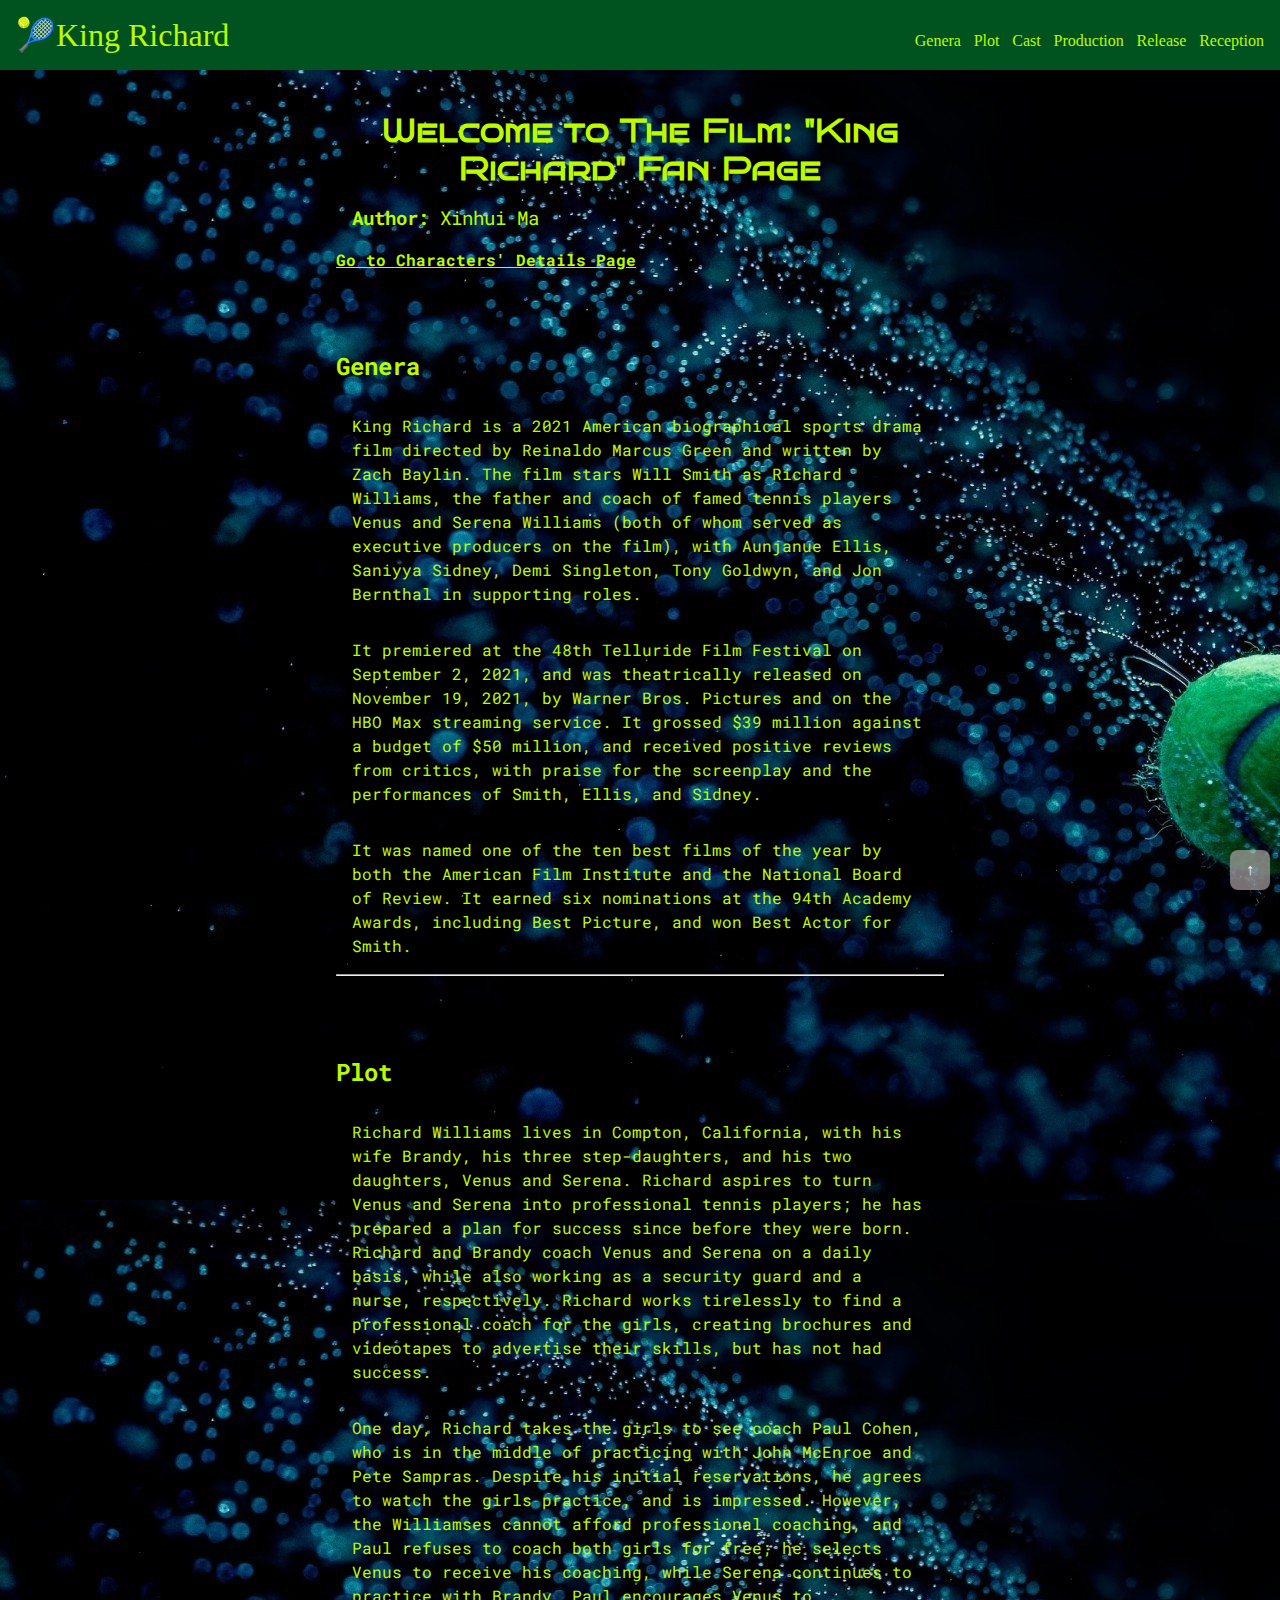
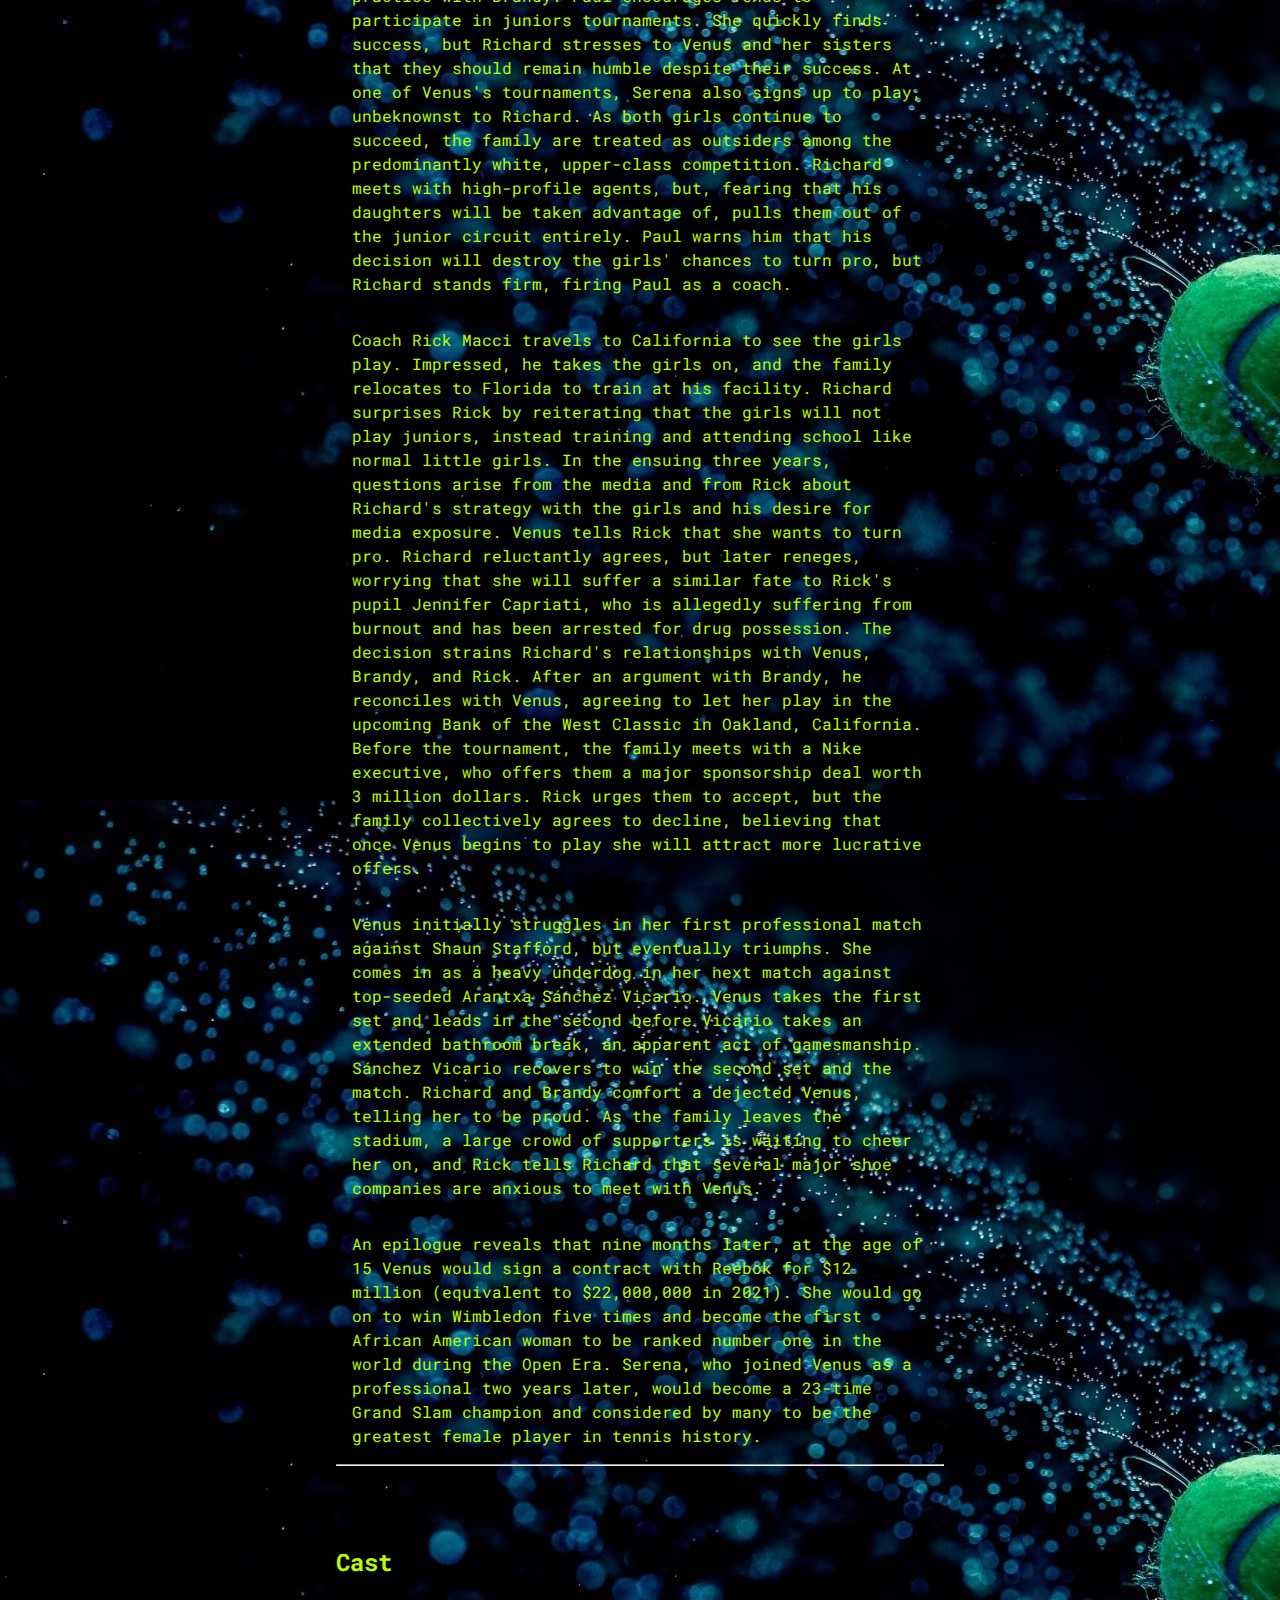
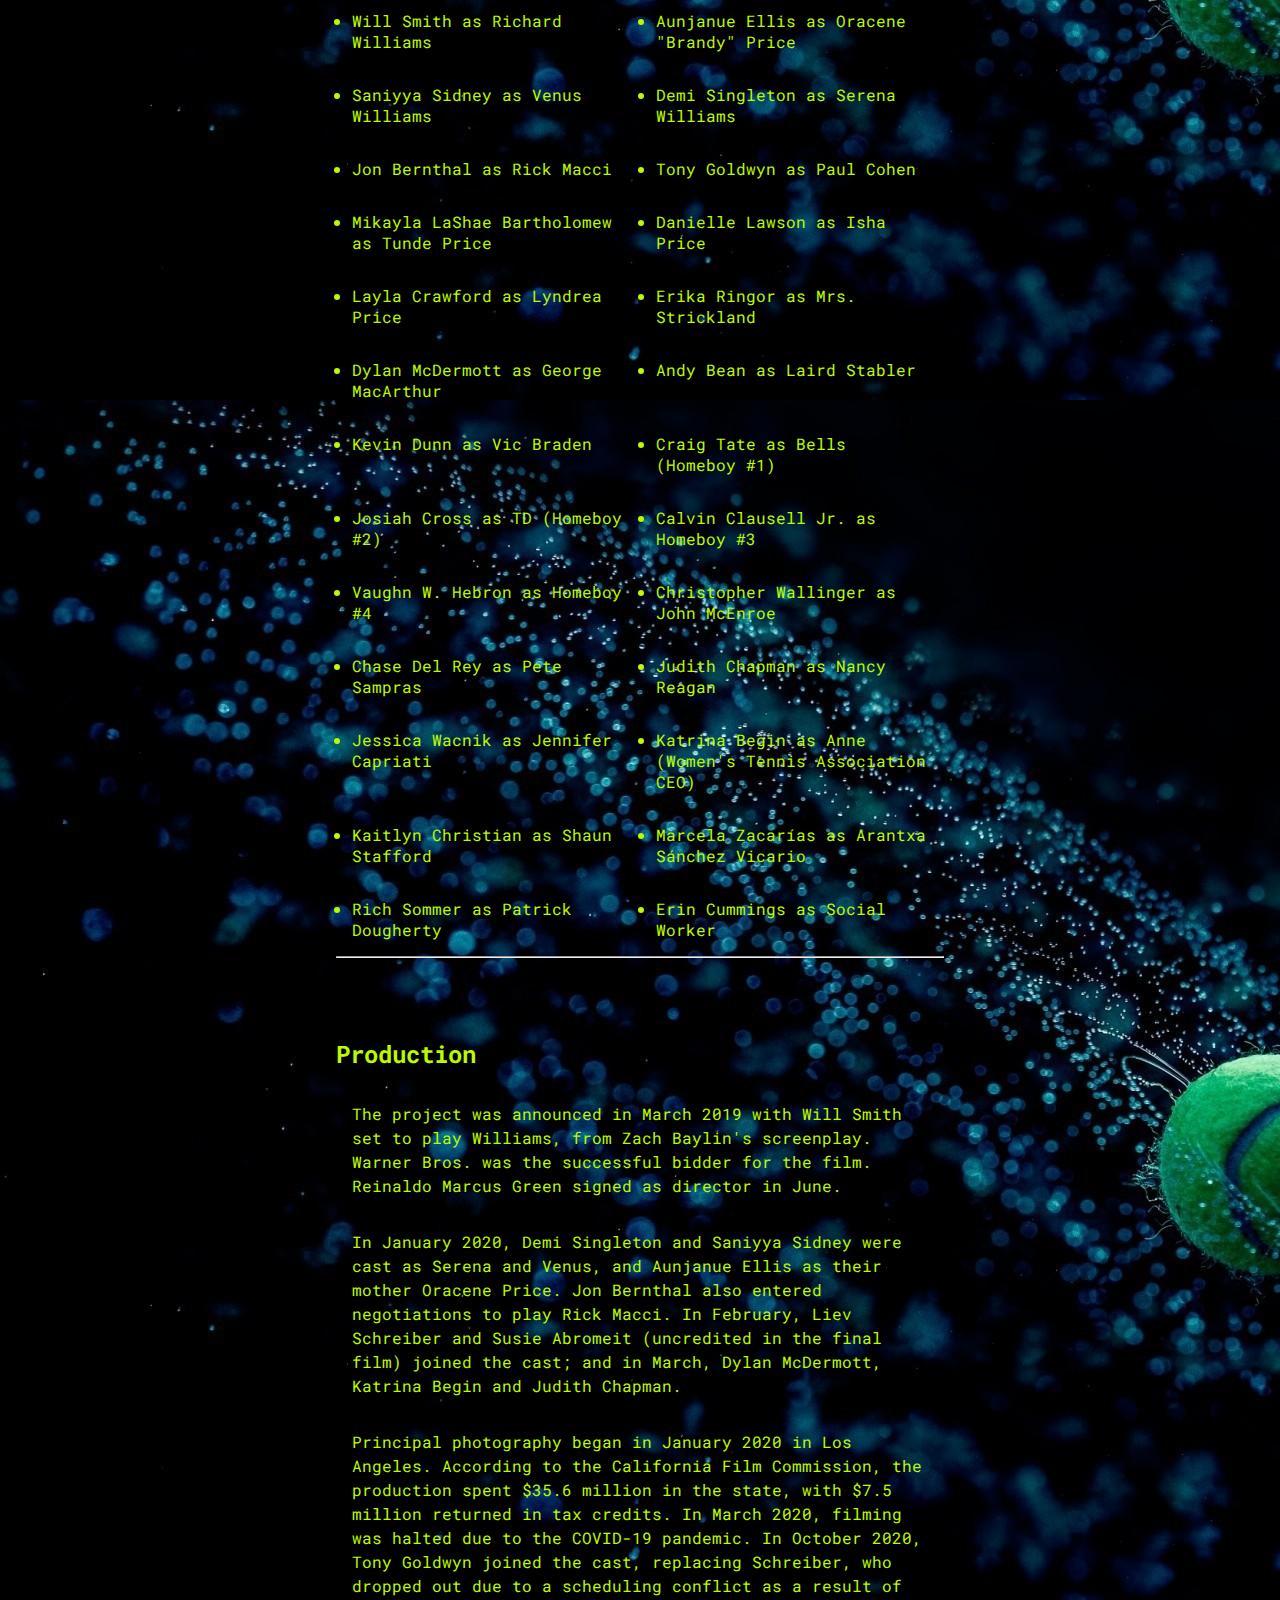
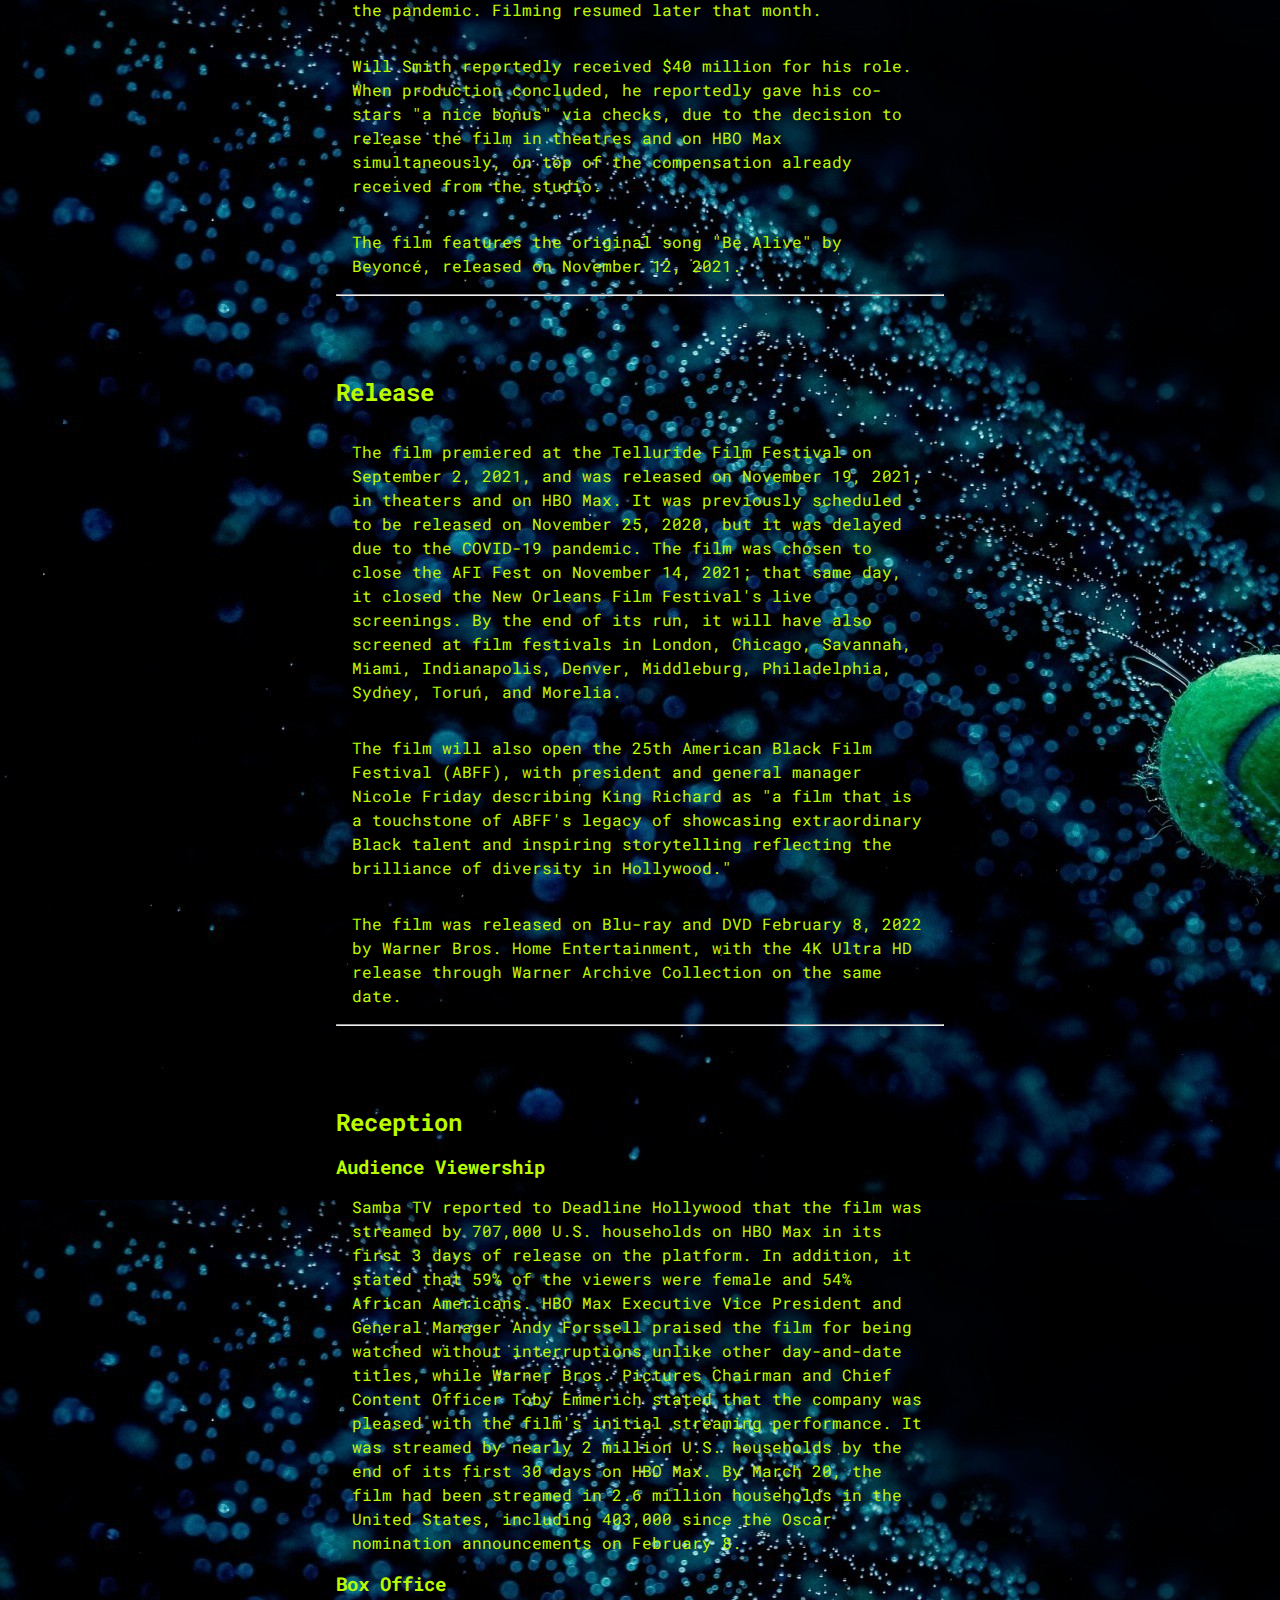
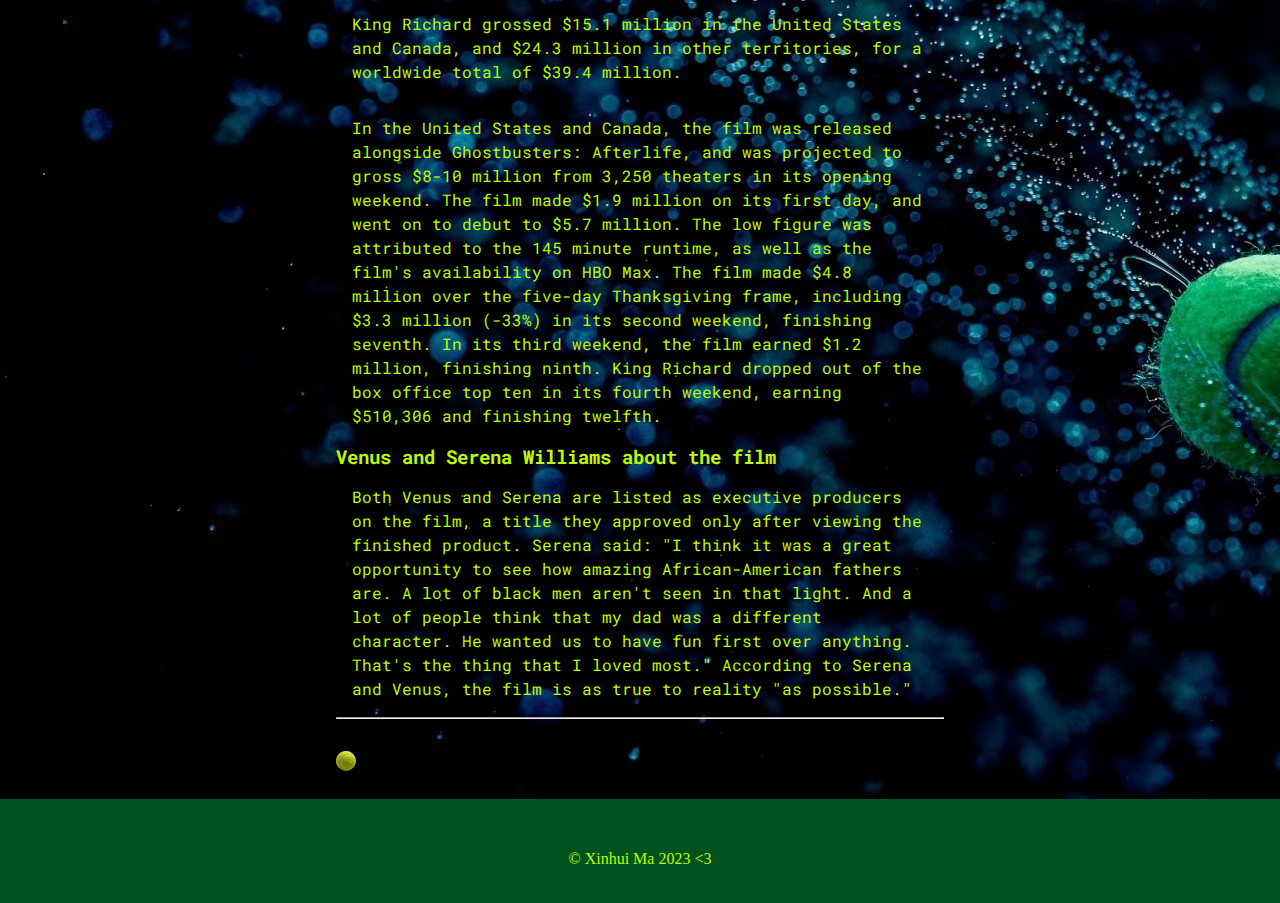
<file: index.html>
<!DOCTYPE html>
<html lang="en">
<head>
    <meta charset="UTF-8">
    <meta http-equiv="X-UA-Compatible" content="IE=edge">
    <meta name="viewport" content="width=device-width, initial-scale=1.0">
    <link rel="stylesheet" href="style.css">

    <script src="jquery-3.6.4.min.js"></script>

    <title>King Richard Fan Page Home</title>
</head>
<body>
    <header>
        <a id="logo" href="index.html">🎾King Richard</a>
        <a id="menu-toggle">
          <span class="patty"></span>
          <span class="patty"></span>
          <span class="patty"></span>
        </a>
        
        <nav id="menu">
          <div class="menu-flex-wrapper">
            <a href="#Genera">Genera</a>
            <a href="#Plot">Plot</a>
            <a href="#Cast">Cast</a>
            <a href="#Production">Production</a>
            <a href="#Release">Release</a>
            <a href="#Reception">Reception</a>
          </div>
        </nav>
    </header>

    <main>
        <h1>Welcome to The Film: "King Richard" Fan Page</h1>
        <p class="byline"><b>Author:</b> Xinhui Ma</p>
        
        <a id="pagelink" href="second_page/index.html"><strong>Go to Characters' Details Page</strong></a>

        <section class="slidep">
            <h2 class="slide" id="Genera">Genera</h2>
            <p>King Richard is a 2021 American biographical sports drama film directed by Reinaldo Marcus Green and written by Zach Baylin. The film stars Will Smith as Richard Williams, the father and coach of famed tennis players Venus and Serena Williams (both of whom served as executive producers on the film), with Aunjanue Ellis, Saniyya Sidney, Demi Singleton, Tony Goldwyn, and Jon Bernthal in supporting roles.</p>
            <p>It premiered at the 48th Telluride Film Festival on September 2, 2021, and was theatrically released on November 19, 2021, by Warner Bros. Pictures and on the HBO Max streaming service. It grossed $39 million against a budget of $50 million, and received positive reviews from critics, with praise for the screenplay and the performances of Smith, Ellis, and Sidney.</p>
            <p>It was named one of the ten best films of the year by both the American Film Institute and the National Board of Review. It earned six nominations at the 94th Academy Awards, including Best Picture, and won Best Actor for Smith.</p>
        </section>

        <hr>

        <section class="slidep">
            <h2 class="slide" id="Plot">Plot</h2>
            <p>Richard Williams lives in Compton, California, with his wife Brandy, his three step-daughters, and his two daughters, Venus and Serena. Richard aspires to turn Venus and Serena into professional tennis players; he has prepared a plan for success since before they were born. Richard and Brandy coach Venus and Serena on a daily basis, while also working as a security guard and a nurse, respectively. Richard works tirelessly to find a professional coach for the girls, creating brochures and videotapes to advertise their skills, but has not had success.</p>
            <p>One day, Richard takes the girls to see coach Paul Cohen, who is in the middle of practicing with John McEnroe and Pete Sampras. Despite his initial reservations, he agrees to watch the girls practice, and is impressed. However, the Williamses cannot afford professional coaching, and Paul refuses to coach both girls for free; he selects Venus to receive his coaching, while Serena continues to practice with Brandy. Paul encourages Venus to participate in juniors tournaments. She quickly finds success, but Richard stresses to Venus and her sisters that they should remain humble despite their success. At one of Venus's tournaments, Serena also signs up to play, unbeknownst to Richard. As both girls continue to succeed, the family are treated as outsiders among the predominantly white, upper-class competition. Richard meets with high-profile agents, but, fearing that his daughters will be taken advantage of, pulls them out of the junior circuit entirely. Paul warns him that his decision will destroy the girls' chances to turn pro, but Richard stands firm, firing Paul as a coach.</p>
            <p>Coach Rick Macci travels to California to see the girls play. Impressed, he takes the girls on, and the family relocates to Florida to train at his facility. Richard surprises Rick by reiterating that the girls will not play juniors, instead training and attending school like normal little girls. In the ensuing three years, questions arise from the media and from Rick about Richard's strategy with the girls and his desire for media exposure. Venus tells Rick that she wants to turn pro. Richard reluctantly agrees, but later reneges, worrying that she will suffer a similar fate to Rick's pupil Jennifer Capriati, who is allegedly suffering from burnout and has been arrested for drug possession. The decision strains Richard's relationships with Venus, Brandy, and Rick. After an argument with Brandy, he reconciles with Venus, agreeing to let her play in the upcoming Bank of the West Classic in Oakland, California. Before the tournament, the family meets with a Nike executive, who offers them a major sponsorship deal worth 3 million dollars. Rick urges them to accept, but the family collectively agrees to decline, believing that once Venus begins to play she will attract more lucrative offers.</p>
            <p>Venus initially struggles in her first professional match against Shaun Stafford, but eventually triumphs. She comes in as a heavy underdog in her next match against top-seeded Arantxa Sánchez Vicario. Venus takes the first set and leads in the second before Vicario takes an extended bathroom break, an apparent act of gamesmanship. Sánchez Vicario recovers to win the second set and the match. Richard and Brandy comfort a dejected Venus, telling her to be proud. As the family leaves the stadium, a large crowd of supporters is waiting to cheer her on, and Rick tells Richard that several major shoe companies are anxious to meet with Venus.</p>
            <p>An epilogue reveals that nine months later, at the age of 15 Venus would sign a contract with Reebok for $12 million (equivalent to $22,000,000 in 2021). She would go on to win Wimbledon five times and become the first African American woman to be ranked number one in the world during the Open Era. Serena, who joined Venus as a professional two years later, would become a 23-time Grand Slam champion and considered by many to be the greatest female player in tennis history.</p>
        </section>

        <hr>

        <section class="slidep">
            <h2 class="slide" id="Cast">Cast</h2>
            <ul class="castlist">
                <li>Will Smith as Richard Williams</li>
                <li>Aunjanue Ellis as Oracene "Brandy" Price</li>
                <li>Saniyya Sidney as Venus Williams</li>
                <li>Demi Singleton as Serena Williams</li>
                <li>Jon Bernthal as Rick Macci</li>
                <li>Tony Goldwyn as Paul Cohen</li>
                <li>Mikayla LaShae Bartholomew as Tunde Price</li>
                <li>Danielle Lawson as Isha Price</li>
                <li>Layla Crawford as Lyndrea Price</li>
                <li>Erika Ringor as Mrs. Strickland</li>
                <li>Dylan McDermott as George MacArthur</li>
                <li>Andy Bean as Laird Stabler</li>
                <li>Kevin Dunn as Vic Braden</li>
                <li>Craig Tate as Bells (Homeboy #1)</li>
                <li>Josiah Cross as TD (Homeboy #2)</li>
                <li>Calvin Clausell Jr. as Homeboy #3</li>
                <li>Vaughn W. Hebron as Homeboy #4</li>
                <li>Christopher Wallinger as John McEnroe</li>
                <li>Chase Del Rey as Pete Sampras</li>
                <li>Judith Chapman as Nancy Reagan</li>
                <li>Jessica Wacnik as Jennifer Capriati</li>
                <li>Katrina Begin as Anne (Women's Tennis Association CEO)</li>
                <li>Kaitlyn Christian as Shaun Stafford</li>
                <li>Marcela Zacarías as Arantxa Sánchez Vicario</li>
                <li>Rich Sommer as Patrick Dougherty</li>
                <li>Erin Cummings as Social Worker</li>
            </ul>
        </section>

        <hr>
        
        <section class="slidep">
            <h2 class="slide" id="Production">Production</h2>
            <p>The project was announced in March 2019 with Will Smith set to play Williams, from Zach Baylin's screenplay. Warner Bros. was the successful bidder for the film. Reinaldo Marcus Green signed as director in June.</p>
            <p>In January 2020, Demi Singleton and Saniyya Sidney were cast as Serena and Venus, and Aunjanue Ellis as their mother Oracene Price. Jon Bernthal also entered negotiations to play Rick Macci. In February, Liev Schreiber and Susie Abromeit (uncredited in the final film) joined the cast; and in March, Dylan McDermott, Katrina Begin and Judith Chapman.</p>
            <p>Principal photography began in January 2020 in Los Angeles. According to the California Film Commission, the production spent $35.6 million in the state, with $7.5 million returned in tax credits. In March 2020, filming was halted due to the COVID-19 pandemic. In October 2020, Tony Goldwyn joined the cast, replacing Schreiber, who dropped out due to a scheduling conflict as a result of the pandemic. Filming resumed later that month.</p>
            <p>Will Smith reportedly received $40 million for his role. When production concluded, he reportedly gave his co-stars "a nice bonus" via checks, due to the decision to release the film in theatres and on HBO Max simultaneously, on top of the compensation already received from the studio.</p>
            <p>The film features the original song "Be Alive" by Beyoncé, released on November 12, 2021.</p>
        </section>
        
        <hr>

        <section class="slidep">
            <h2 class="slide" id="Release">Release</h2>
            <p>The film premiered at the Telluride Film Festival on September 2, 2021, and was released on November 19, 2021, in theaters and on HBO Max. It was previously scheduled to be released on November 25, 2020, but it was delayed due to the COVID-19 pandemic. The film was chosen to close the AFI Fest on November 14, 2021; that same day, it closed the New Orleans Film Festival's live screenings. By the end of its run, it will have also screened at film festivals in London, Chicago, Savannah, Miami, Indianapolis, Denver, Middleburg, Philadelphia, Sydney, Toruń, and Morelia.</p>
            <p>The film will also open the 25th American Black Film Festival (ABFF), with president and general manager Nicole Friday describing King Richard as "a film that is a touchstone of ABFF's legacy of showcasing extraordinary Black talent and inspiring storytelling reflecting the brilliance of diversity in Hollywood."</p>
            <p>The film was released on Blu-ray and DVD February 8, 2022 by Warner Bros. Home Entertainment, with the 4K Ultra HD release through Warner Archive Collection on the same date.</p>
        </section>

        <hr>

        <section class="slidep">
            <h2 class="slide" id="Reception">Reception</h2>
            <h3>Audience Viewership</h3>
            <p>Samba TV reported to Deadline Hollywood that the film was streamed by 707,000 U.S. households on HBO Max in its first 3 days of release on the platform. In addition, it stated that 59% of the viewers were female and 54% African Americans. HBO Max Executive Vice President and General Manager Andy Forssell praised the film for being watched without interruptions unlike other day-and-date titles, while Warner Bros. Pictures Chairman and Chief Content Officer Toby Emmerich stated that the company was pleased with the film's initial streaming performance. It was streamed by nearly 2 million U.S. households by the end of its first 30 days on HBO Max. By March 20, the film had been streamed in 2.6 million households in the United States, including 403,000 since the Oscar nomination announcements on February 8.</p>
            <h3>Box Office</h3>
            <p>King Richard grossed $15.1 million in the United States and Canada, and $24.3 million in other territories, for a worldwide total of $39.4 million.</p>
            <p>In the United States and Canada, the film was released alongside Ghostbusters: Afterlife, and was projected to gross $8-10 million from 3,250 theaters in its opening weekend. The film made $1.9 million on its first day, and went on to debut to $5.7 million. The low figure was attributed to the 145 minute runtime, as well as the film's availability on HBO Max. The film made $4.8 million over the five-day Thanksgiving frame, including $3.3 million (-33%) in its second weekend, finishing seventh. In its third weekend, the film earned $1.2 million, finishing ninth. King Richard dropped out of the box office top ten in its fourth weekend, earning $510,306 and finishing twelfth.</p>
            <h3>Venus and Serena Williams about the film</h3>
            <p>Both Venus and Serena are listed as executive producers on the film, a title they approved only after viewing the finished product. Serena said: "I think it was a great opportunity to see how amazing African-American fathers are. A lot of black men aren't seen in that light. And a lot of people think that my dad was a different character. He wanted us to have fun first over anything. That's the thing that I loved most." According to Serena and Venus, the film is as true to reality "as possible."</p>
        </section>

        <hr>

        <img id="ball" src="images/tennisball.png" alt="tennisball">
    </main>

    <footer>
        
        <p>&copy; Xinhui Ma 2023 &lt;3</p>
    </footer>
    
    <a href="#TOP" class="back-to-top">&uarr;</a>

    <script src="main.js"></script>
</body>
</html>
</file>
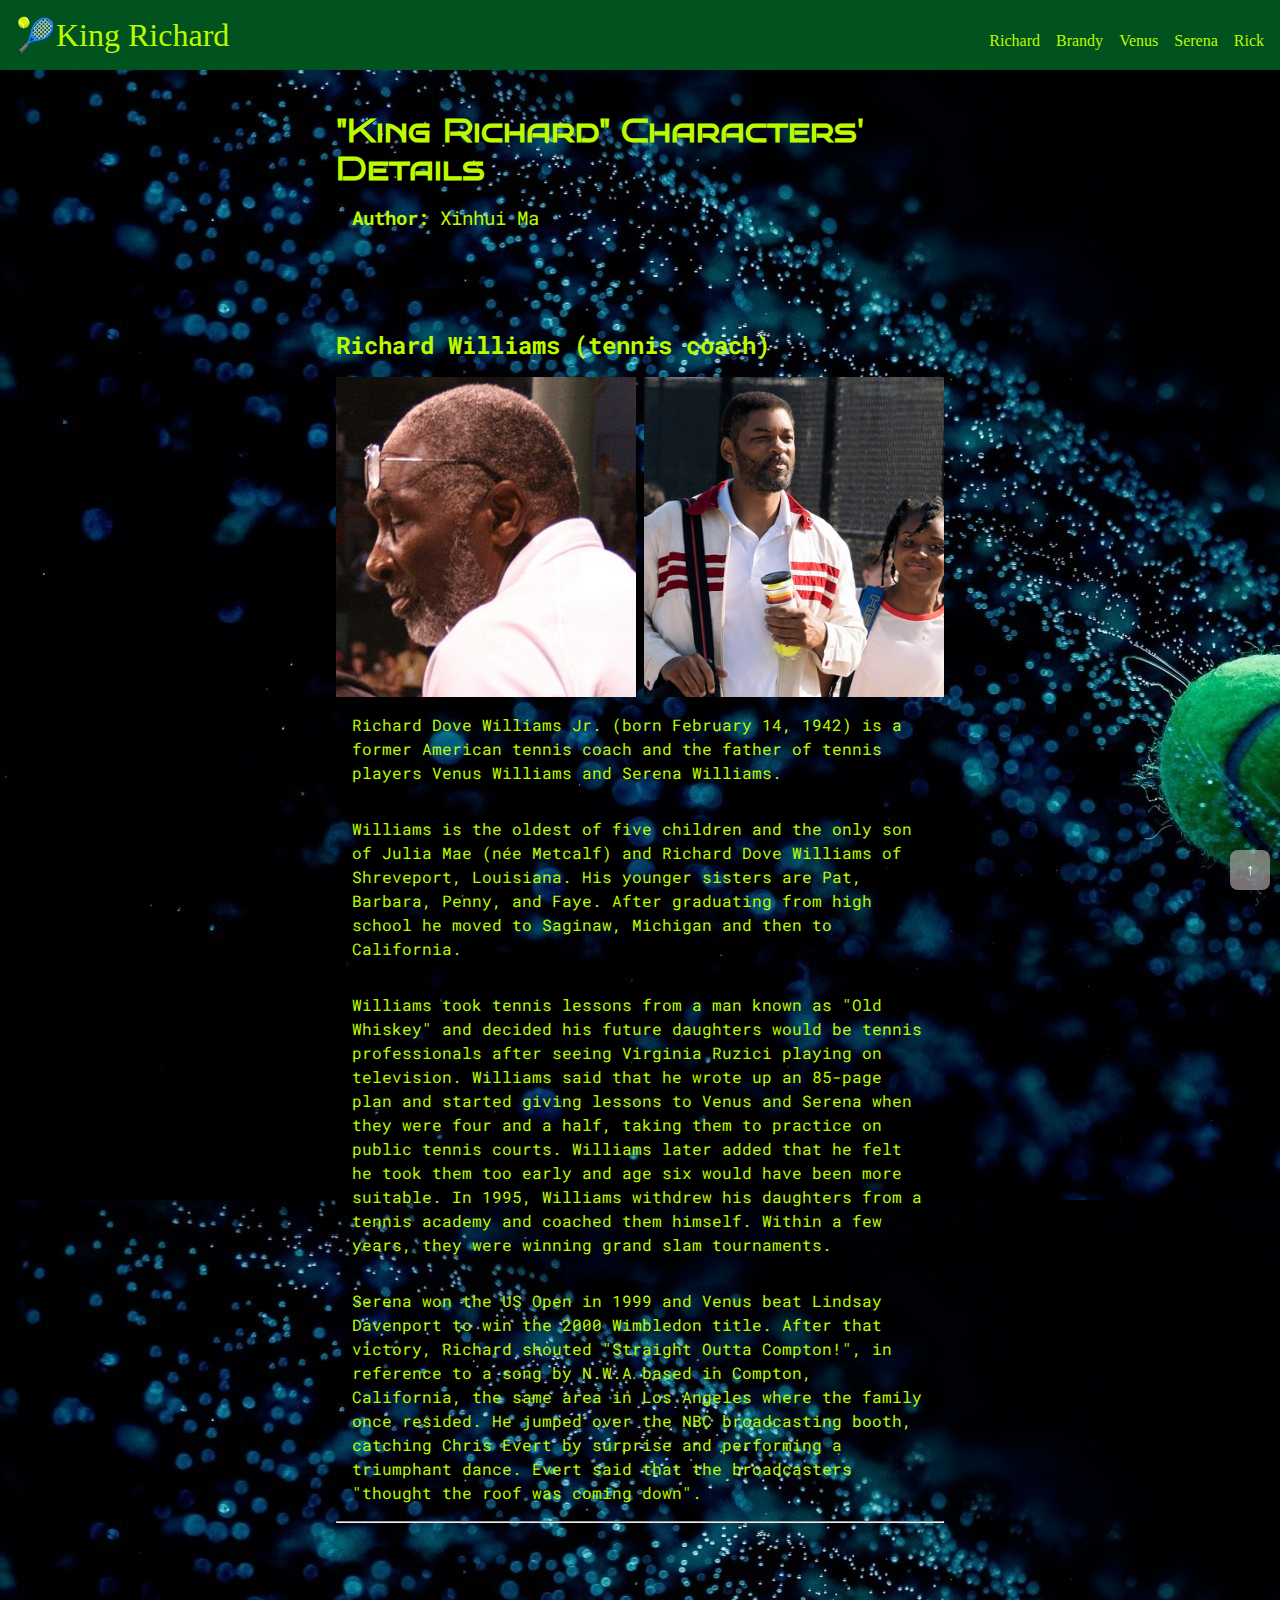
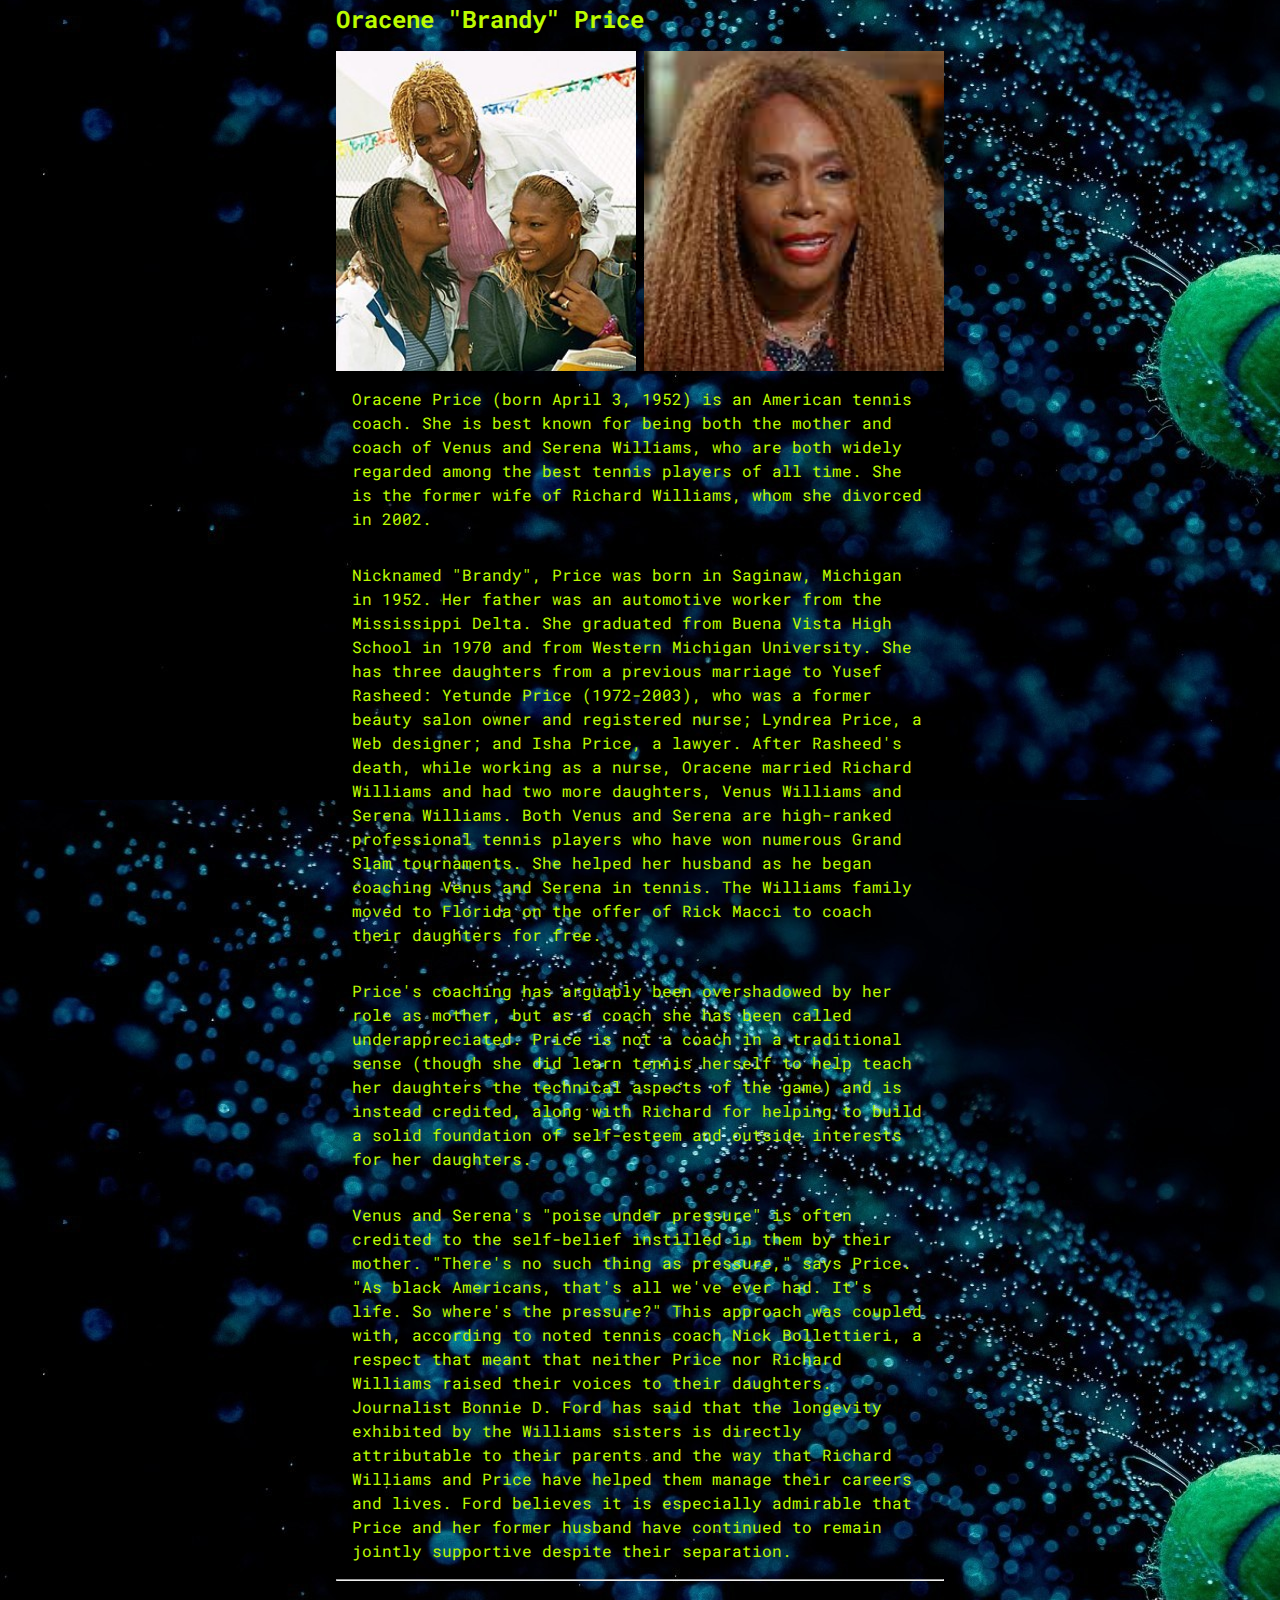
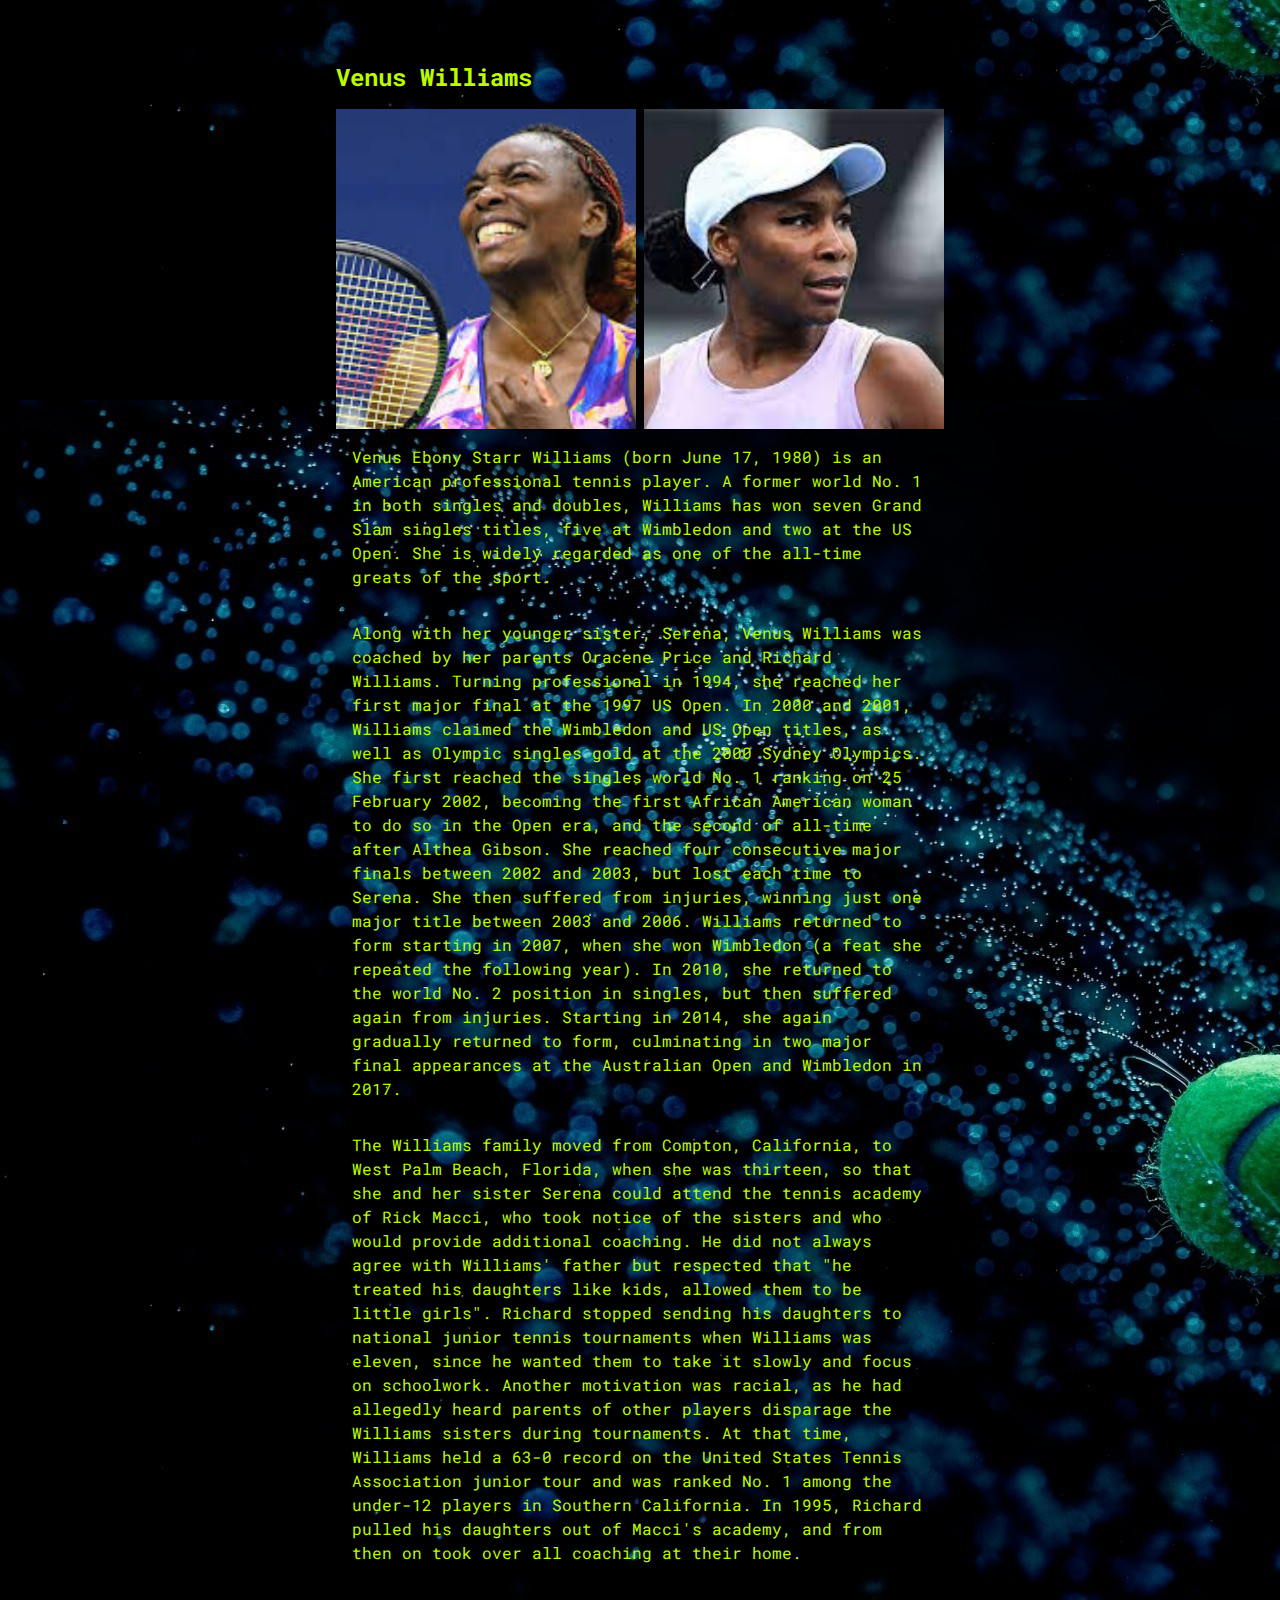
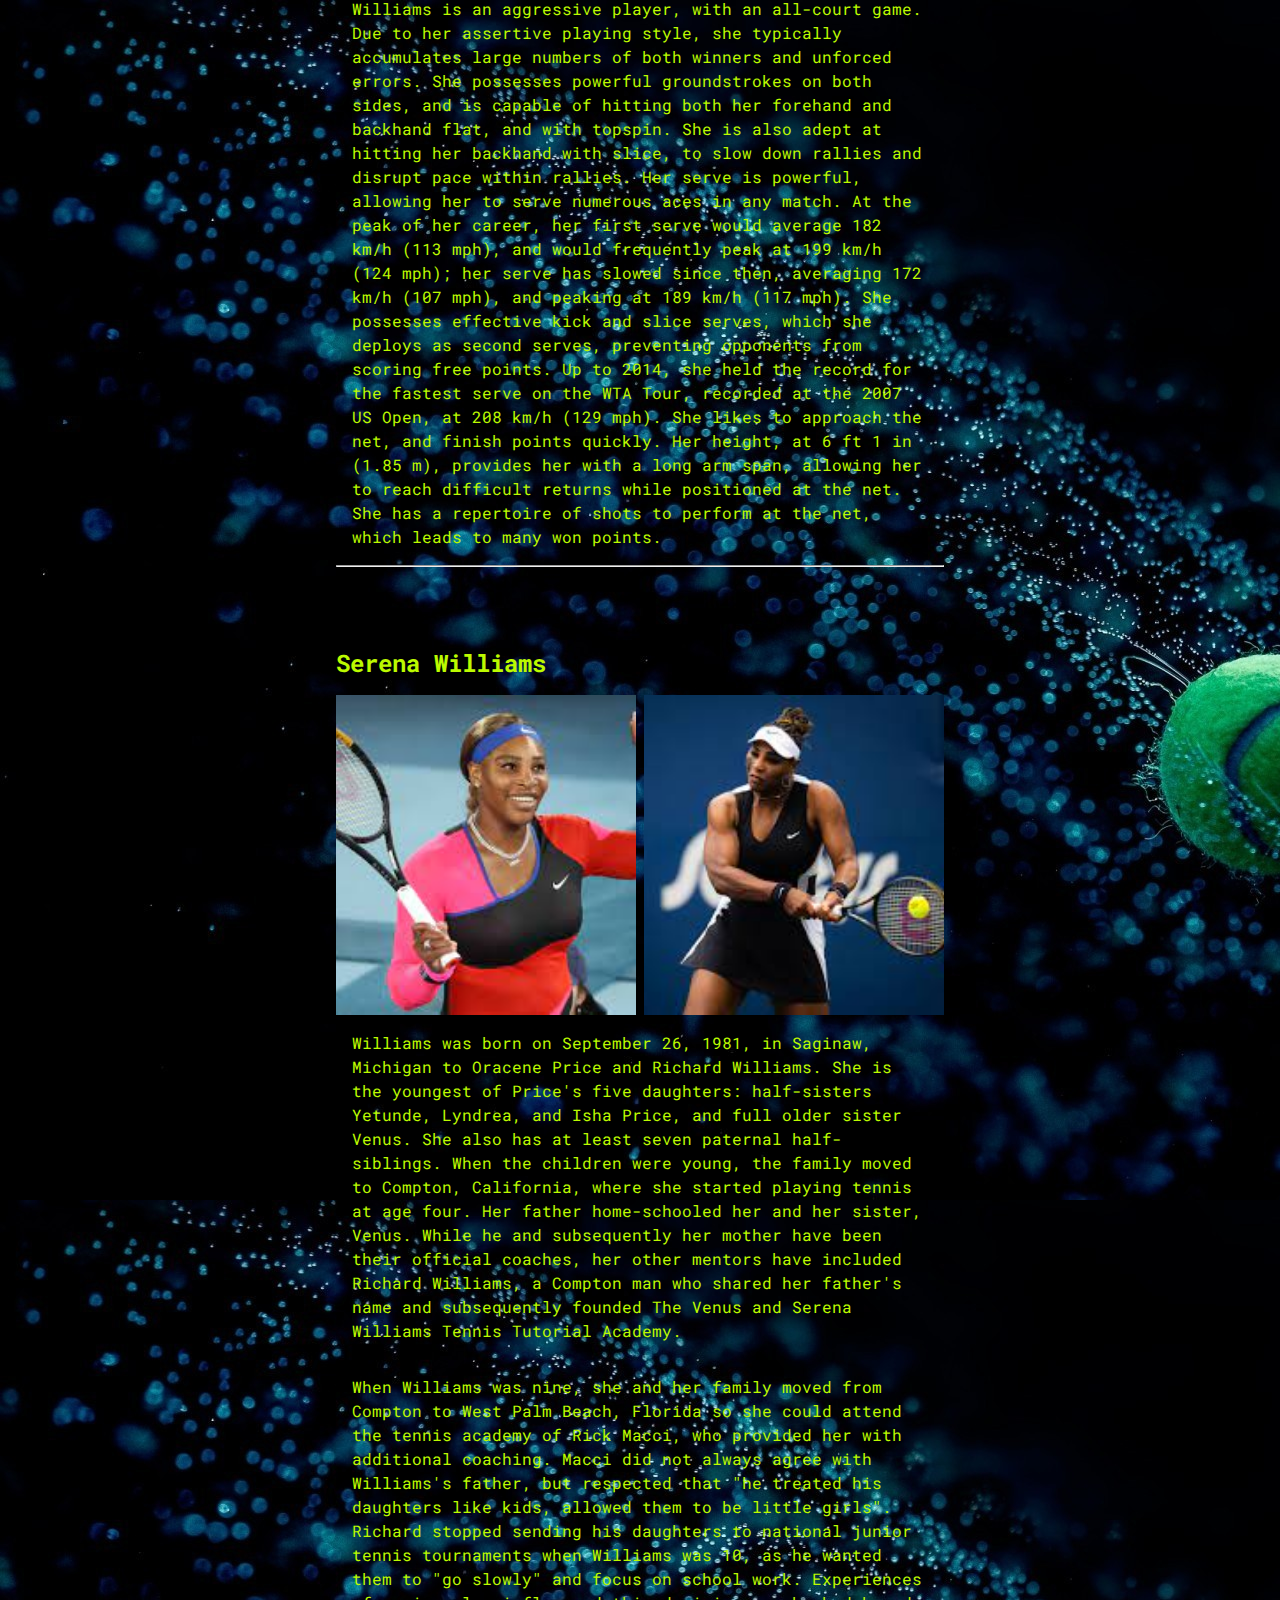
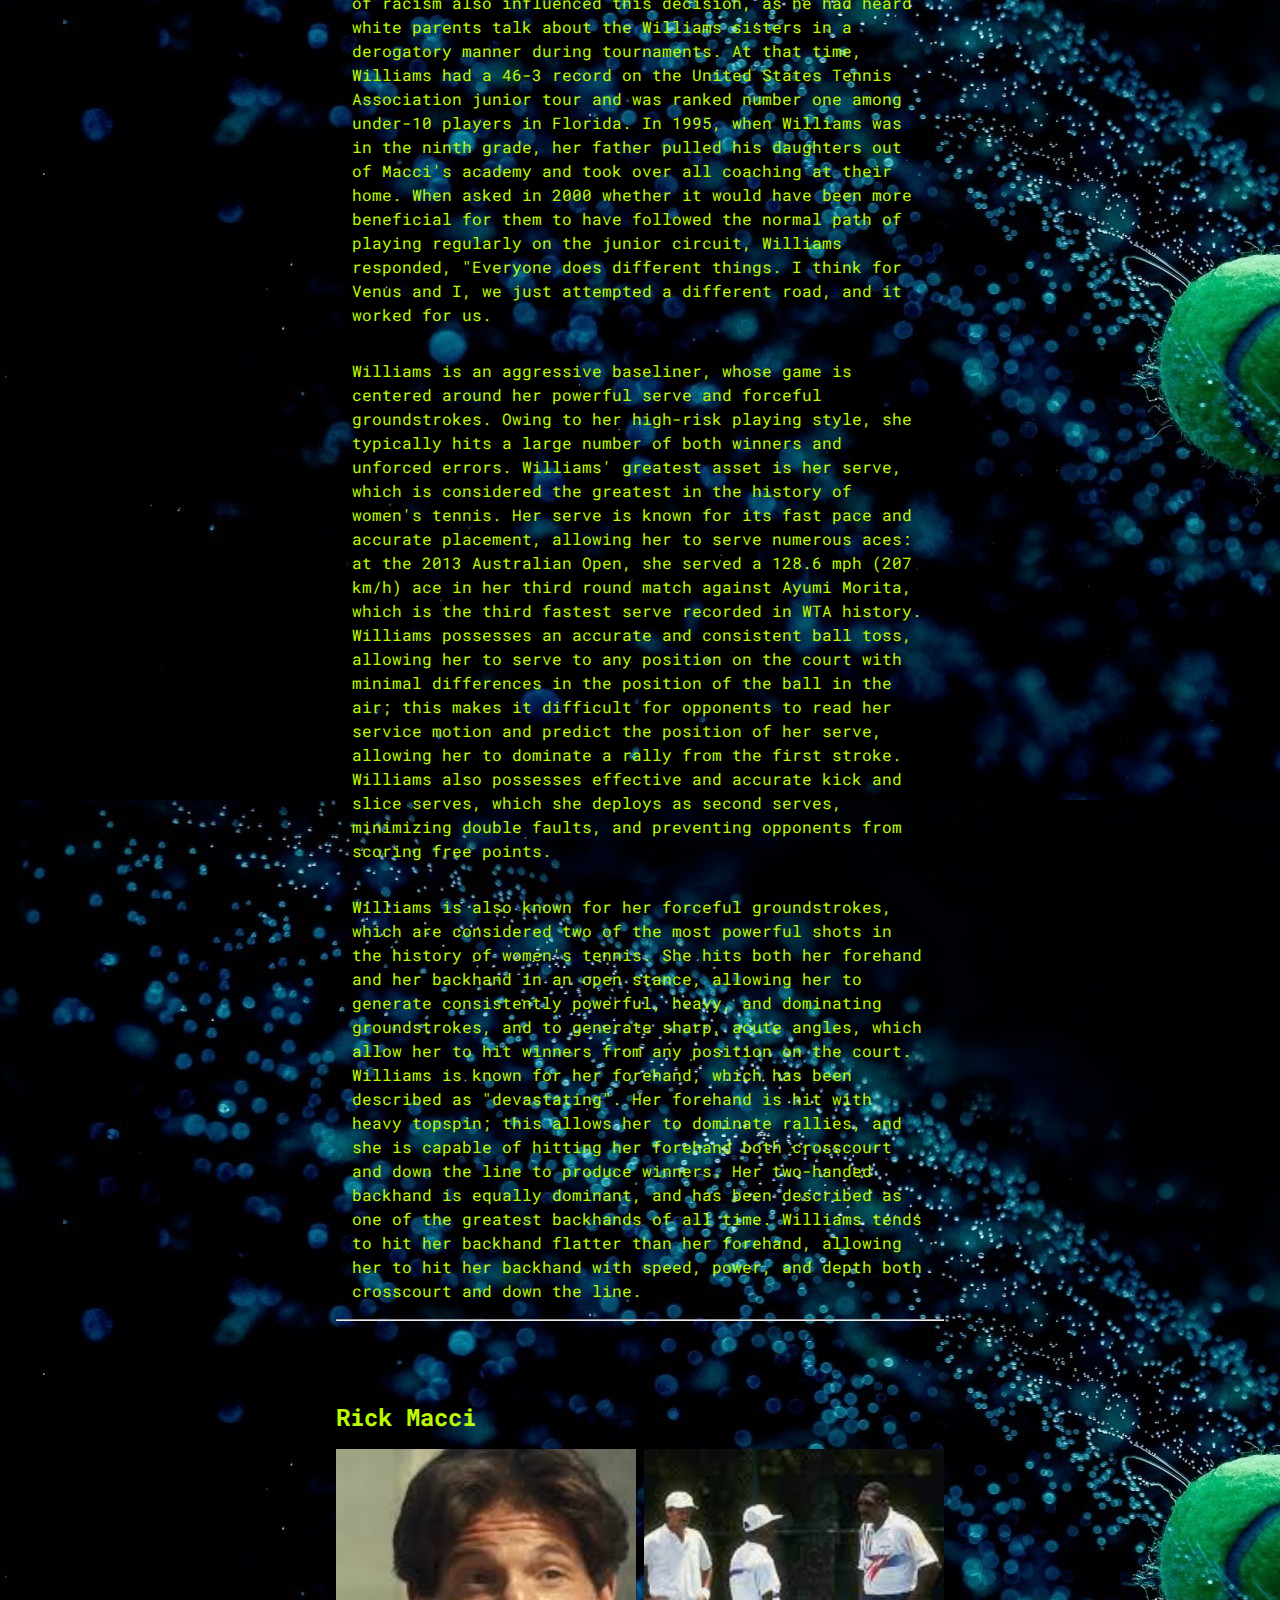
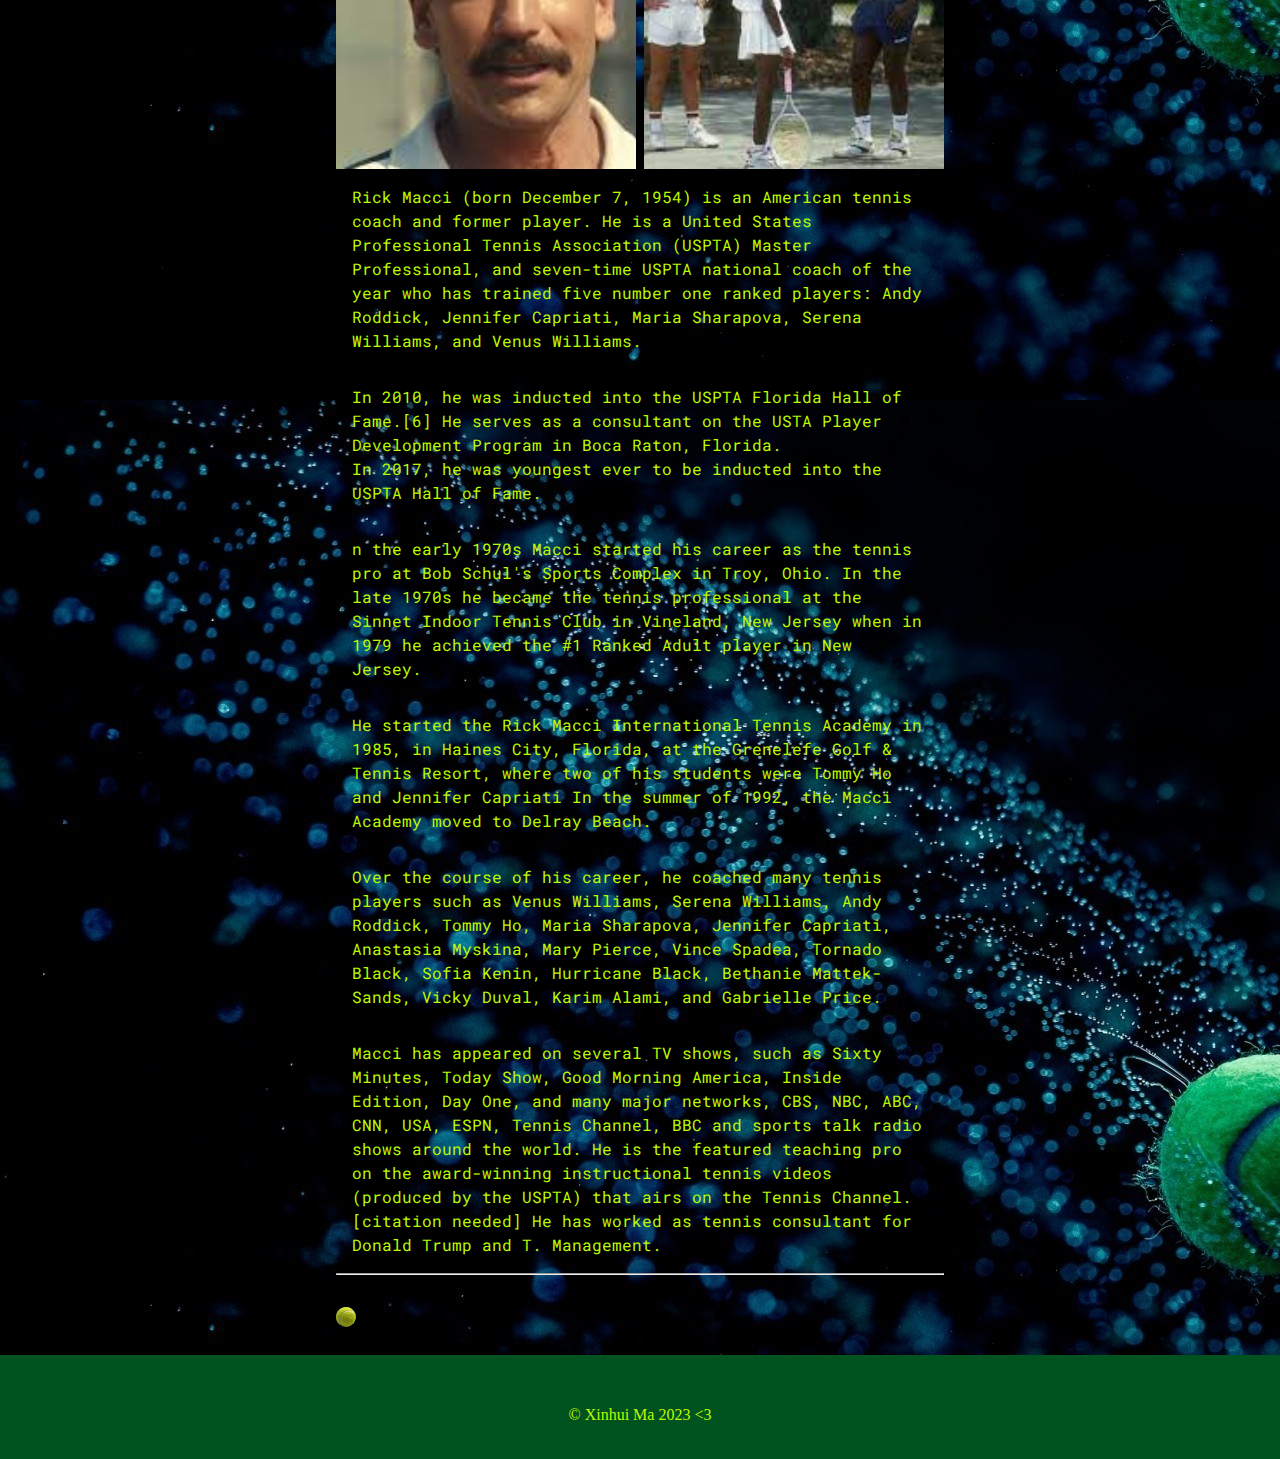
<file: second_page/index.html>
<!DOCTYPE html>
<html lang="en">
<head>
    <meta charset="UTF-8">
    <meta http-equiv="X-UA-Compatible" content="IE=edge">
    <meta name="viewport" content="width=device-width, initial-scale=1.0">
    <link rel="stylesheet" href="style.css">

    <script src="jquery-3.6.4.min.js"></script>

    <title>King Richard Fan Page Detail</title>
</head>

<body>
    <header>
        <a id="logo" href="../">🎾King Richard</a>
        <a id="menu-toggle">
          <span class="patty"></span>
          <span class="patty"></span>
          <span class="patty"></span>
        </a>
        
        <nav id="menu">
          <div class="menu-flex-wrapper">
            <a href="#Richard">Richard</a>
            <a href="#Brandy">Brandy</a>
            <a href="#Venus">Venus</a>
            <a href="#Serena">Serena</a>
            <a href="#Rick">Rick</a>
          </div>
        </nav>
    </header>

    <main>
        <h1>"King Richard" Characters' Details</h1>
        <p class="byline"><b>Author:</b> Xinhui Ma</p>

        <section class="slidep">
            <h2 class="slide" id="Richard">Richard Williams (tennis coach)</h2>
            <div class="gallery">
                <img src="../images/richard1.jpg" alt="RichardWilliams1">
                <img src="../images/richard2.jpg" alt="RichardWilliams2">
            </div>
            <p>Richard Dove Williams Jr. (born February 14, 1942) is a former American tennis coach and the father of tennis players Venus Williams and Serena Williams.</p>
            <p>Williams is the oldest of five children and the only son of Julia Mae (née Metcalf) and Richard Dove Williams of Shreveport, Louisiana. His younger sisters are Pat, Barbara, Penny, and Faye. After graduating from high school he moved to Saginaw, Michigan and then to California.</p>
            <p>Williams took tennis lessons from a man known as "Old Whiskey" and decided his future daughters would be tennis professionals after seeing Virginia Ruzici playing on television. Williams said that he wrote up an 85-page plan and started giving lessons to Venus and Serena when they were four and a half, taking them to practice on public tennis courts. Williams later added that he felt he took them too early and age six would have been more suitable. In 1995, Williams withdrew his daughters from a tennis academy and coached them himself. Within a few years, they were winning grand slam tournaments.</p>
            <p>Serena won the US Open in 1999 and Venus beat Lindsay Davenport to win the 2000 Wimbledon title. After that victory, Richard shouted "Straight Outta Compton!", in reference to a song by N.W.A based in Compton, California, the same area in Los Angeles where the family once resided. He jumped over the NBC broadcasting booth, catching Chris Evert by surprise and performing a triumphant dance. Evert said that the broadcasters "thought the roof was coming down".</p>
        </section>

        <hr>

        <section class="slidep">
            <h2 class="slide" id="Brandy">Oracene "Brandy" Price</h2>
            <div class="gallery">
                <img src="../images/brandy1.jpg" alt="OracenePrice1">
                <img src="../images/brandy2.jpg" alt="OracenePrice2">
            </div>
            <p>Oracene Price (born April 3, 1952) is an American tennis coach. She is best known for being both the mother and coach of Venus and Serena Williams, who are both widely regarded among the best tennis players of all time. She is the former wife of Richard Williams, whom she divorced in 2002.</p>
            <p>Nicknamed "Brandy", Price was born in Saginaw, Michigan in 1952. Her father was an automotive worker from the Mississippi Delta. She graduated from Buena Vista High School in 1970 and from Western Michigan University. She has three daughters from a previous marriage to Yusef Rasheed: Yetunde Price (1972-2003), who was a former beauty salon owner and registered nurse; Lyndrea Price, a Web designer; and Isha Price, a lawyer. After Rasheed's death, while working as a nurse, Oracene married Richard Williams and had two more daughters, Venus Williams and Serena Williams. Both Venus and Serena are high-ranked professional tennis players who have won numerous Grand Slam tournaments. She helped her husband as he began coaching Venus and Serena in tennis. The Williams family moved to Florida on the offer of Rick Macci to coach their daughters for free.</p>
            <p>Price's coaching has arguably been overshadowed by her role as mother, but as a coach she has been called underappreciated. Price is not a coach in a traditional sense (though she did learn tennis herself to help teach her daughters the technical aspects of the game) and is instead credited, along with Richard for helping to build a solid foundation of self-esteem and outside interests for her daughters.</p>
            <p>Venus and Serena's "poise under pressure" is often credited to the self-belief instilled in them by their mother. "There's no such thing as pressure," says Price. "As black Americans, that's all we've ever had. It's life. So where's the pressure?" This approach was coupled with, according to noted tennis coach Nick Bollettieri, a respect that meant that neither Price nor Richard Williams raised their voices to their daughters. Journalist Bonnie D. Ford has said that the longevity exhibited by the Williams sisters is directly attributable to their parents and the way that Richard Williams and Price have helped them manage their careers and lives. Ford believes it is especially admirable that Price and her former husband have continued to remain jointly supportive despite their separation.</p>
        </section>

        <hr>

        <section class="slidep">
            <h2 class="slide" id="Venus">Venus Williams</h2>
            <div class="gallery">
                <img src="../images/venus1.jpg" alt="VenusWilliams1">
                <img src="../images/venus2.jpg" alt="VenusWilliams2">
            </div>
            <p>Venus Ebony Starr Williams (born June 17, 1980) is an American professional tennis player. A former world No. 1 in both singles and doubles, Williams has won seven Grand Slam singles titles, five at Wimbledon and two at the US Open. She is widely regarded as one of the all-time greats of the sport.</p>
            <p>Along with her younger sister, Serena, Venus Williams was coached by her parents Oracene Price and Richard Williams. Turning professional in 1994, she reached her first major final at the 1997 US Open. In 2000 and 2001, Williams claimed the Wimbledon and US Open titles, as well as Olympic singles gold at the 2000 Sydney Olympics. She first reached the singles world No. 1 ranking on 25 February 2002, becoming the first African American woman to do so in the Open era, and the second of all-time after Althea Gibson. She reached four consecutive major finals between 2002 and 2003, but lost each time to Serena. She then suffered from injuries, winning just one major title between 2003 and 2006. Williams returned to form starting in 2007, when she won Wimbledon (a feat she repeated the following year). In 2010, she returned to the world No. 2 position in singles, but then suffered again from injuries. Starting in 2014, she again gradually returned to form, culminating in two major final appearances at the Australian Open and Wimbledon in 2017.</p>
            <p>The Williams family moved from Compton, California, to West Palm Beach, Florida, when she was thirteen, so that she and her sister Serena could attend the tennis academy of Rick Macci, who took notice of the sisters and who would provide additional coaching. He did not always agree with Williams' father but respected that "he treated his daughters like kids, allowed them to be little girls". Richard stopped sending his daughters to national junior tennis tournaments when Williams was eleven, since he wanted them to take it slowly and focus on schoolwork. Another motivation was racial, as he had allegedly heard parents of other players disparage the Williams sisters during tournaments. At that time, Williams held a 63-0 record on the United States Tennis Association junior tour and was ranked No. 1 among the under-12 players in Southern California. In 1995, Richard pulled his daughters out of Macci's academy, and from then on took over all coaching at their home.</p>
            <p>Williams is an aggressive player, with an all-court game. Due to her assertive playing style, she typically accumulates large numbers of both winners and unforced errors. She possesses powerful groundstrokes on both sides, and is capable of hitting both her forehand and backhand flat, and with topspin. She is also adept at hitting her backhand with slice, to slow down rallies and disrupt pace within rallies. Her serve is powerful, allowing her to serve numerous aces in any match. At the peak of her career, her first serve would average 182 km/h (113 mph), and would frequently peak at 199 km/h (124 mph); her serve has slowed since then, averaging 172 km/h (107 mph), and peaking at 189 km/h (117 mph). She possesses effective kick and slice serves, which she deploys as second serves, preventing opponents from scoring free points. Up to 2014, she held the record for the fastest serve on the WTA Tour, recorded at the 2007 US Open, at 208 km/h (129 mph). She likes to approach the net, and finish points quickly. Her height, at 6 ft 1 in (1.85 m), provides her with a long arm span, allowing her to reach difficult returns while positioned at the net. She has a repertoire of shots to perform at the net, which leads to many won points.</p>
        </section>

        <hr>

        <section class="slidep">
            <h2 class="slide" id="Serena">Serena Williams</h2>
            <div class="gallery">
                <img src="../images/serena1.jpg" alt="SerenaWilliams1">
                <img src="../images/serena2.jpg" alt="SerenaWilliams2">
            </div>
            <p>Williams was born on September 26, 1981, in Saginaw, Michigan to Oracene Price and Richard Williams. She is the youngest of Price's five daughters: half-sisters Yetunde, Lyndrea, and Isha Price, and full older sister Venus. She also has at least seven paternal half-siblings. When the children were young, the family moved to Compton, California, where she started playing tennis at age four. Her father home-schooled her and her sister, Venus. While he and subsequently her mother have been their official coaches, her other mentors have included Richard Williams, a Compton man who shared her father's name and subsequently founded The Venus and Serena Williams Tennis Tutorial Academy.</p>
            <p>When Williams was nine, she and her family moved from Compton to West Palm Beach, Florida so she could attend the tennis academy of Rick Macci, who provided her with additional coaching. Macci did not always agree with Williams's father, but respected that "he treated his daughters like kids, allowed them to be little girls". Richard stopped sending his daughters to national junior tennis tournaments when Williams was 10, as he wanted them to "go slowly" and focus on school work. Experiences of racism also influenced this decision, as he had heard white parents talk about the Williams sisters in a derogatory manner during tournaments. At that time, Williams had a 46-3 record on the United States Tennis Association junior tour and was ranked number one among under-10 players in Florida. In 1995, when Williams was in the ninth grade, her father pulled his daughters out of Macci's academy and took over all coaching at their home. When asked in 2000 whether it would have been more beneficial for them to have followed the normal path of playing regularly on the junior circuit, Williams responded, "Everyone does different things. I think for Venus and I, we just attempted a different road, and it worked for us.</p>
            <p>Williams is an aggressive baseliner, whose game is centered around her powerful serve and forceful groundstrokes. Owing to her high-risk playing style, she typically hits a large number of both winners and unforced errors. Williams' greatest asset is her serve, which is considered the greatest in the history of women's tennis. Her serve is known for its fast pace and accurate placement, allowing her to serve numerous aces: at the 2013 Australian Open, she served a 128.6 mph (207 km/h) ace in her third round match against Ayumi Morita, which is the third fastest serve recorded in WTA history. Williams possesses an accurate and consistent ball toss, allowing her to serve to any position on the court with minimal differences in the position of the ball in the air; this makes it difficult for opponents to read her service motion and predict the position of her serve, allowing her to dominate a rally from the first stroke. Williams also possesses effective and accurate kick and slice serves, which she deploys as second serves, minimizing double faults, and preventing opponents from scoring free points.</p>
            <p>Williams is also known for her forceful groundstrokes, which are considered two of the most powerful shots in the history of women's tennis. She hits both her forehand and her backhand in an open stance, allowing her to generate consistently powerful, heavy, and dominating groundstrokes, and to generate sharp, acute angles, which allow her to hit winners from any position on the court. Williams is known for her forehand, which has been described as "devastating". Her forehand is hit with heavy topspin; this allows her to dominate rallies, and she is capable of hitting her forehand both crosscourt and down the line to produce winners. Her two-handed backhand is equally dominant, and has been described as one of the greatest backhands of all time. Williams tends to hit her backhand flatter than her forehand, allowing her to hit her backhand with speed, power, and depth both crosscourt and down the line. </p>
        </section>

        <hr>

        <section class="slidep">
            <h2 class="slide" id="Rick">Rick Macci</h2>
            <div class="gallery">
                <img src="../images/rick1.jpg" alt="RickMacci1">
                <img src="../images/rick2.jpg" alt="RickMacci2">
            </div>
            <p>Rick Macci (born December 7, 1954) is an American tennis coach and former player. He is a United States Professional Tennis Association (USPTA) Master Professional, and seven-time USPTA national coach of the year who has trained five number one ranked players: Andy Roddick, Jennifer Capriati, Maria Sharapova, Serena Williams, and Venus Williams.</p>
            <p>In 2010, he was inducted into the USPTA Florida Hall of Fame.[6] He serves as a consultant on the USTA Player Development Program in Boca Raton, Florida.<br>In 2017, he was youngest ever to be inducted into the USPTA Hall of Fame.</p>
            <p>n the early 1970s Macci started his career as the tennis pro at Bob Schul's Sports Complex in Troy, Ohio. In the late 1970s he became the tennis professional at the Sinnet Indoor Tennis Club in Vineland, New Jersey when in 1979 he achieved the #1 Ranked Adult player in New Jersey.</p>
            <p>He started the Rick Macci International Tennis Academy in 1985, in Haines City, Florida, at the Grenelefe Golf & Tennis Resort, where two of his students were Tommy Ho and Jennifer Capriati In the summer of 1992, the Macci Academy moved to Delray Beach.</p>
            <p>Over the course of his career, he coached many tennis players such as Venus Williams, Serena Williams, Andy Roddick, Tommy Ho, Maria Sharapova, Jennifer Capriati, Anastasia Myskina, Mary Pierce, Vince Spadea, Tornado Black, Sofia Kenin, Hurricane Black, Bethanie Mattek-Sands, Vicky Duval, Karim Alami, and Gabrielle Price.</p>
            <p>Macci has appeared on several TV shows, such as Sixty Minutes, Today Show, Good Morning America, Inside Edition, Day One, and many major networks, CBS, NBC, ABC, CNN, USA, ESPN, Tennis Channel, BBC and sports talk radio shows around the world. He is the featured teaching pro on the award-winning instructional tennis videos (produced by the USPTA) that airs on the Tennis Channel.[citation needed] He has worked as tennis consultant for Donald Trump and T. Management.</p>
        </section>

        <hr>

        <img id="ball" src="../images/tennisball.png" alt="tennisball">
    </main>

    <footer>
                
        <p>&copy; Xinhui Ma 2023 &lt;3</p>
    </footer>

    <a href="#TOP" class="back-to-top">&uarr;</a>

    <script src="main.js"></script>
</body>
</html>
</file>
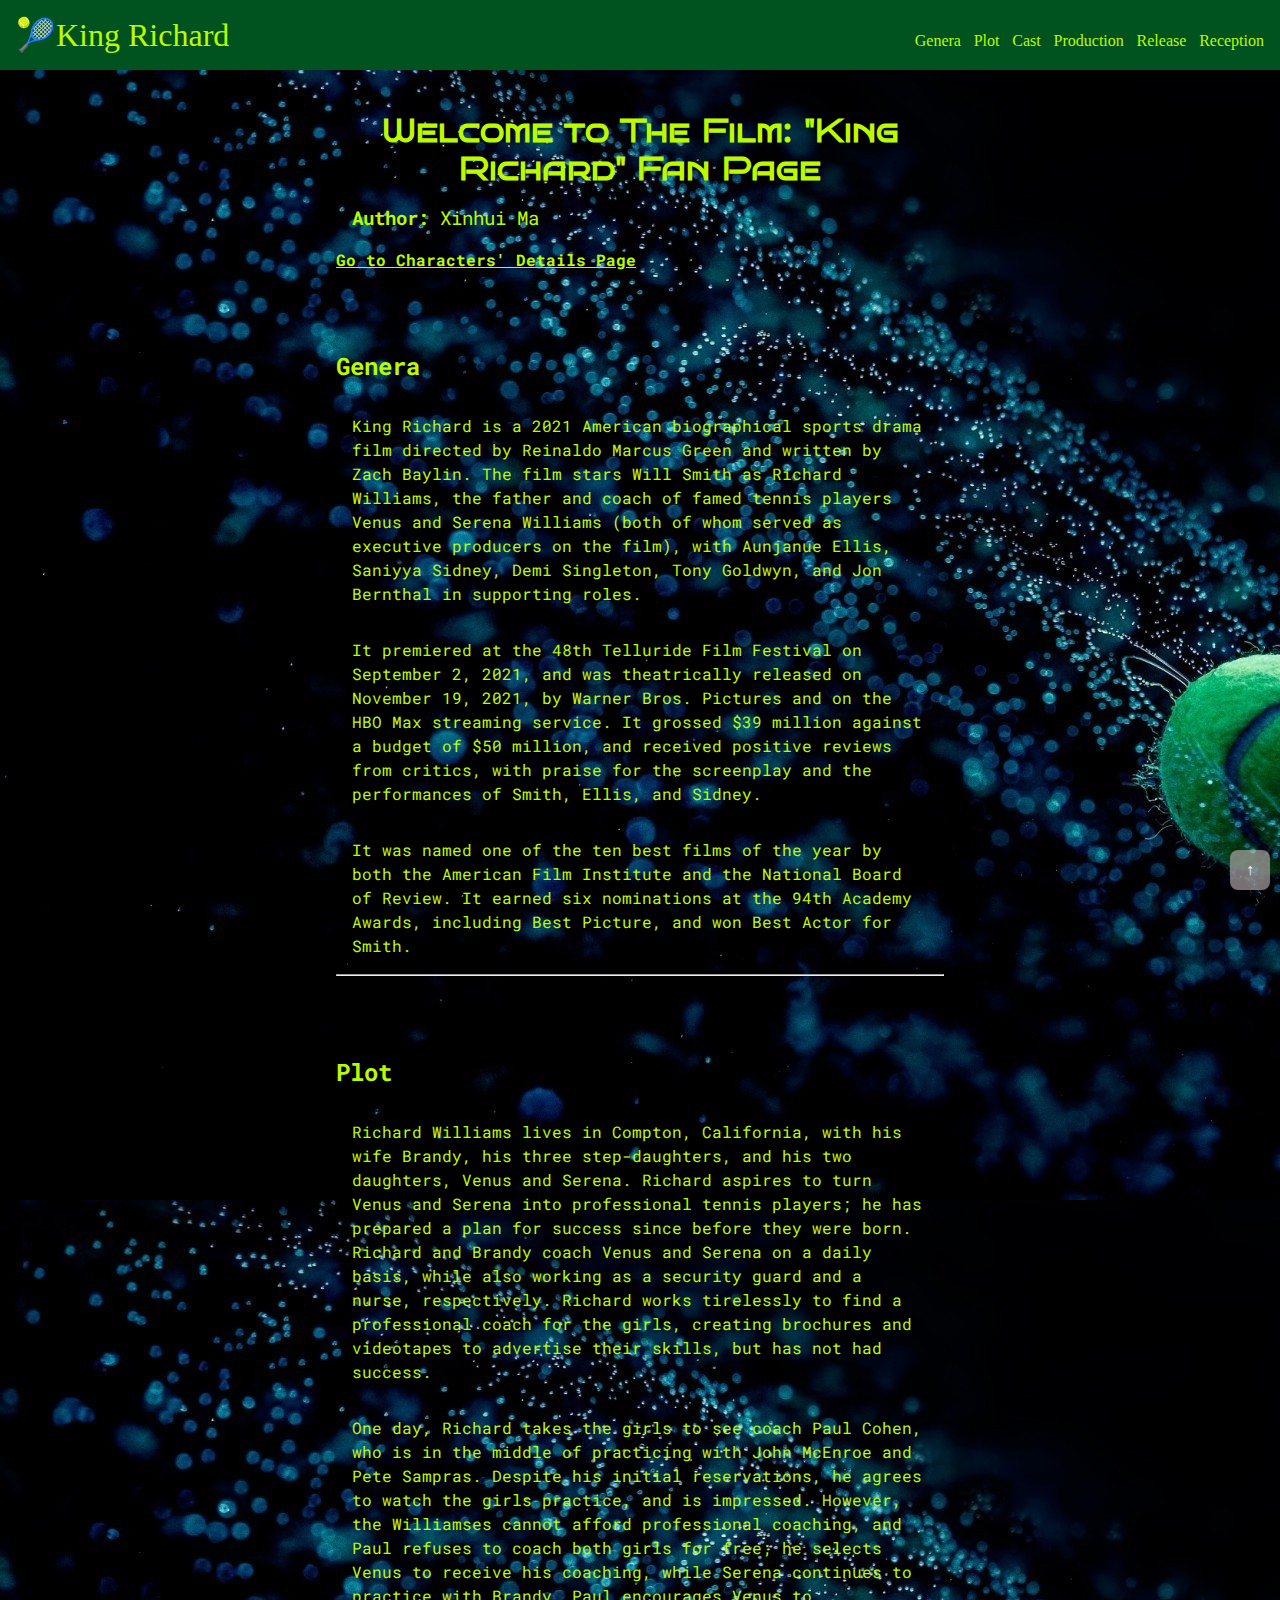
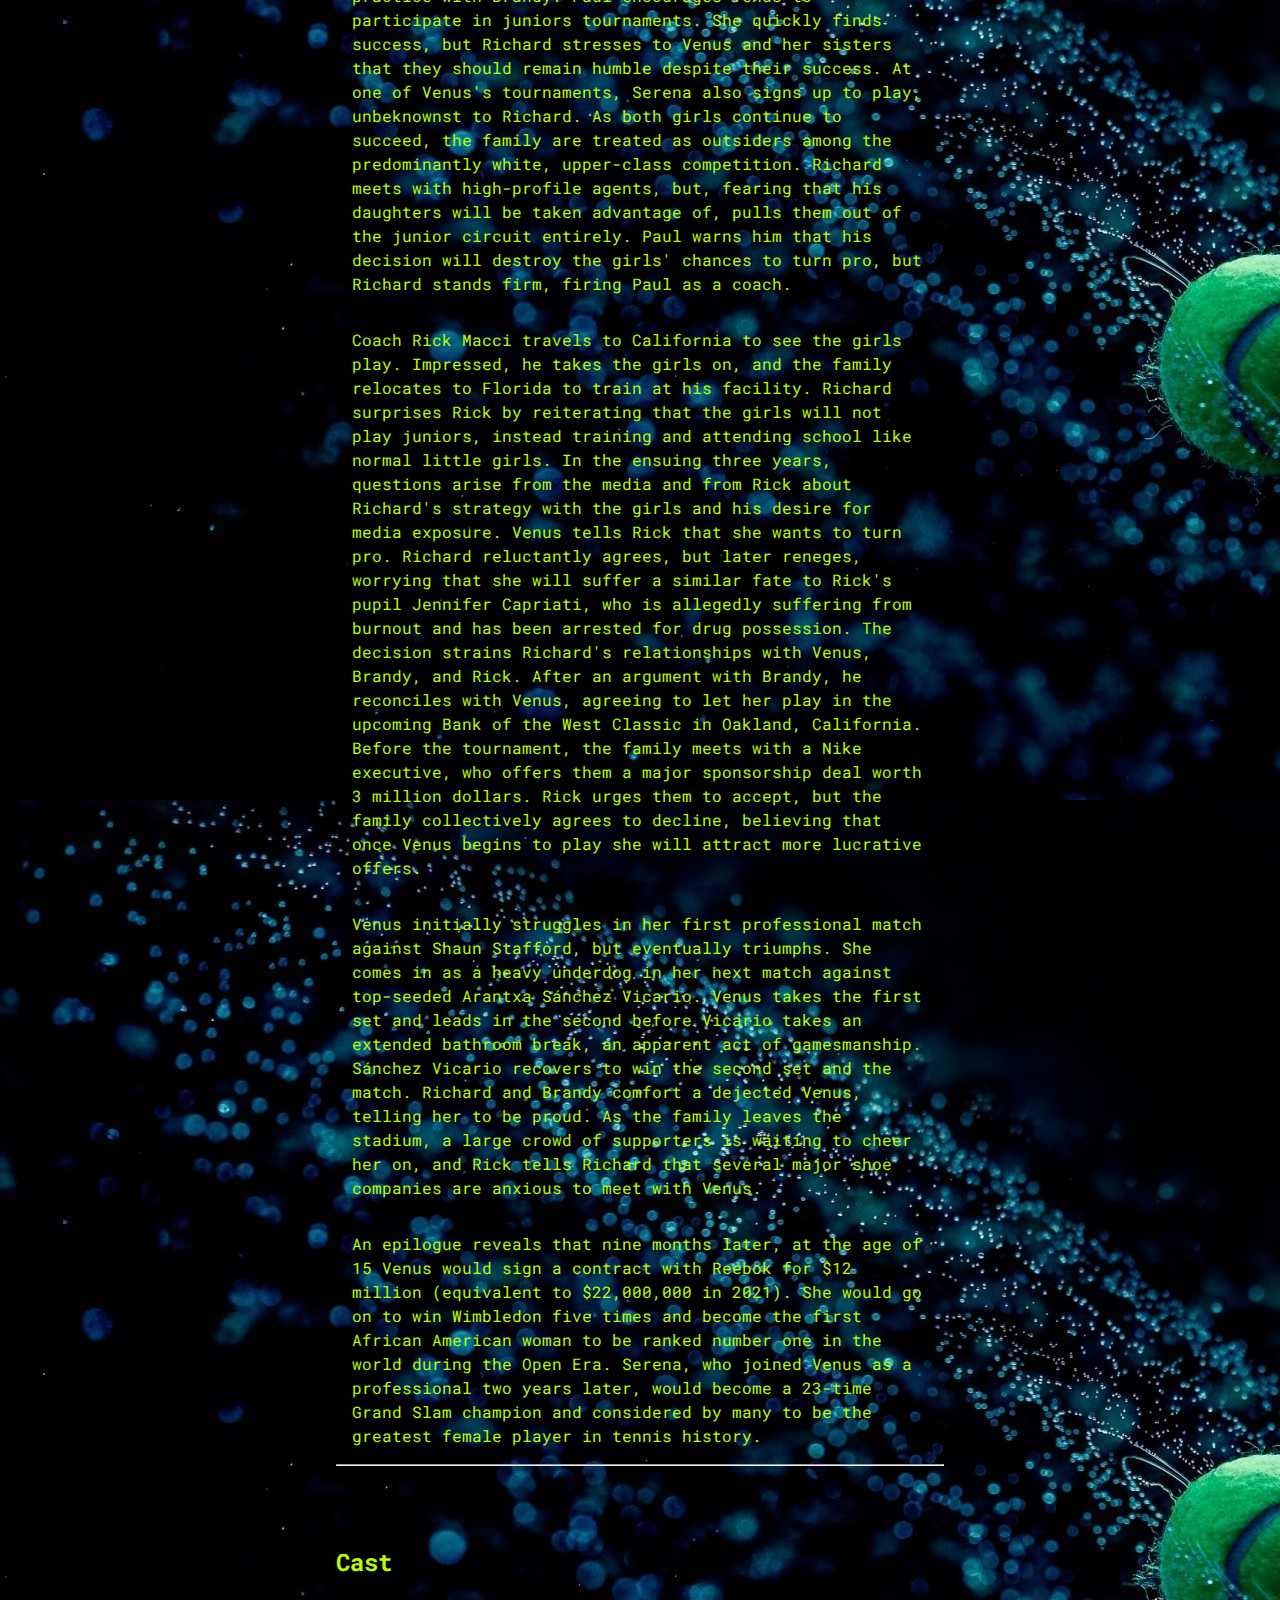
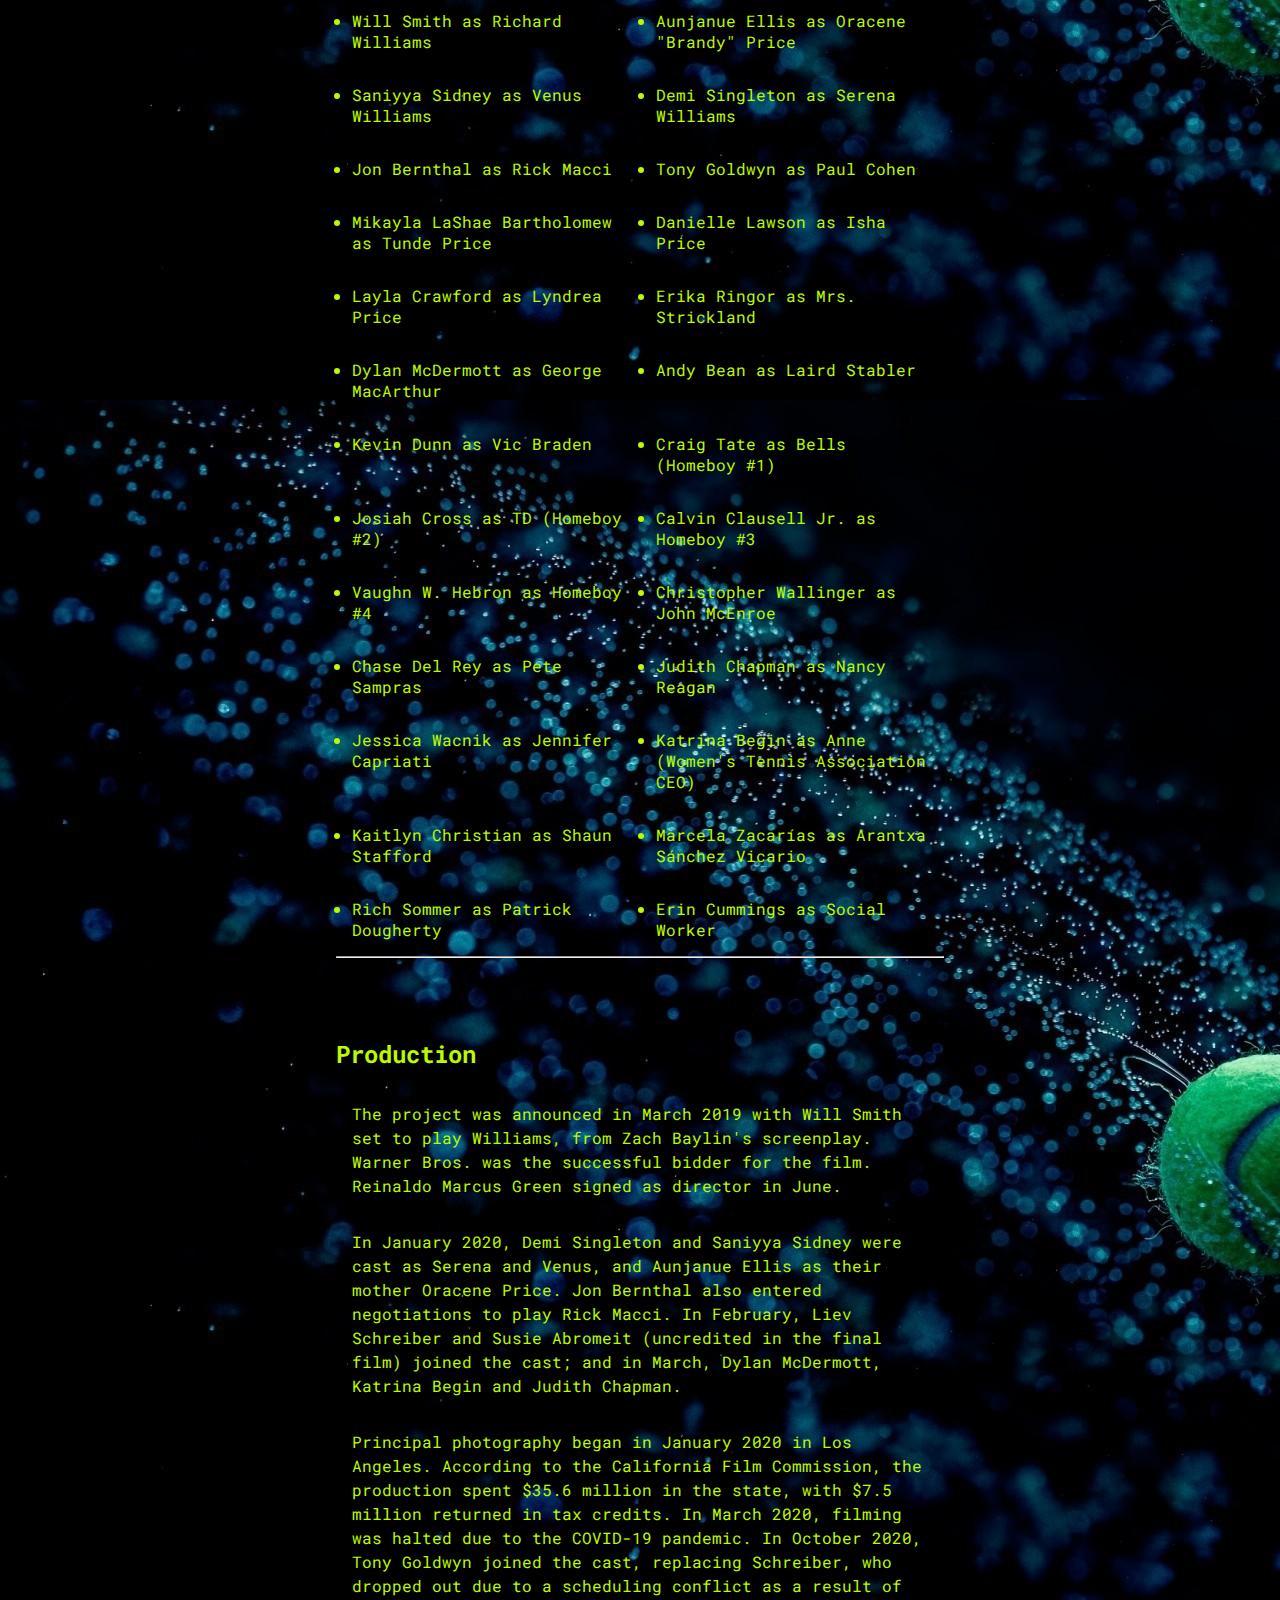
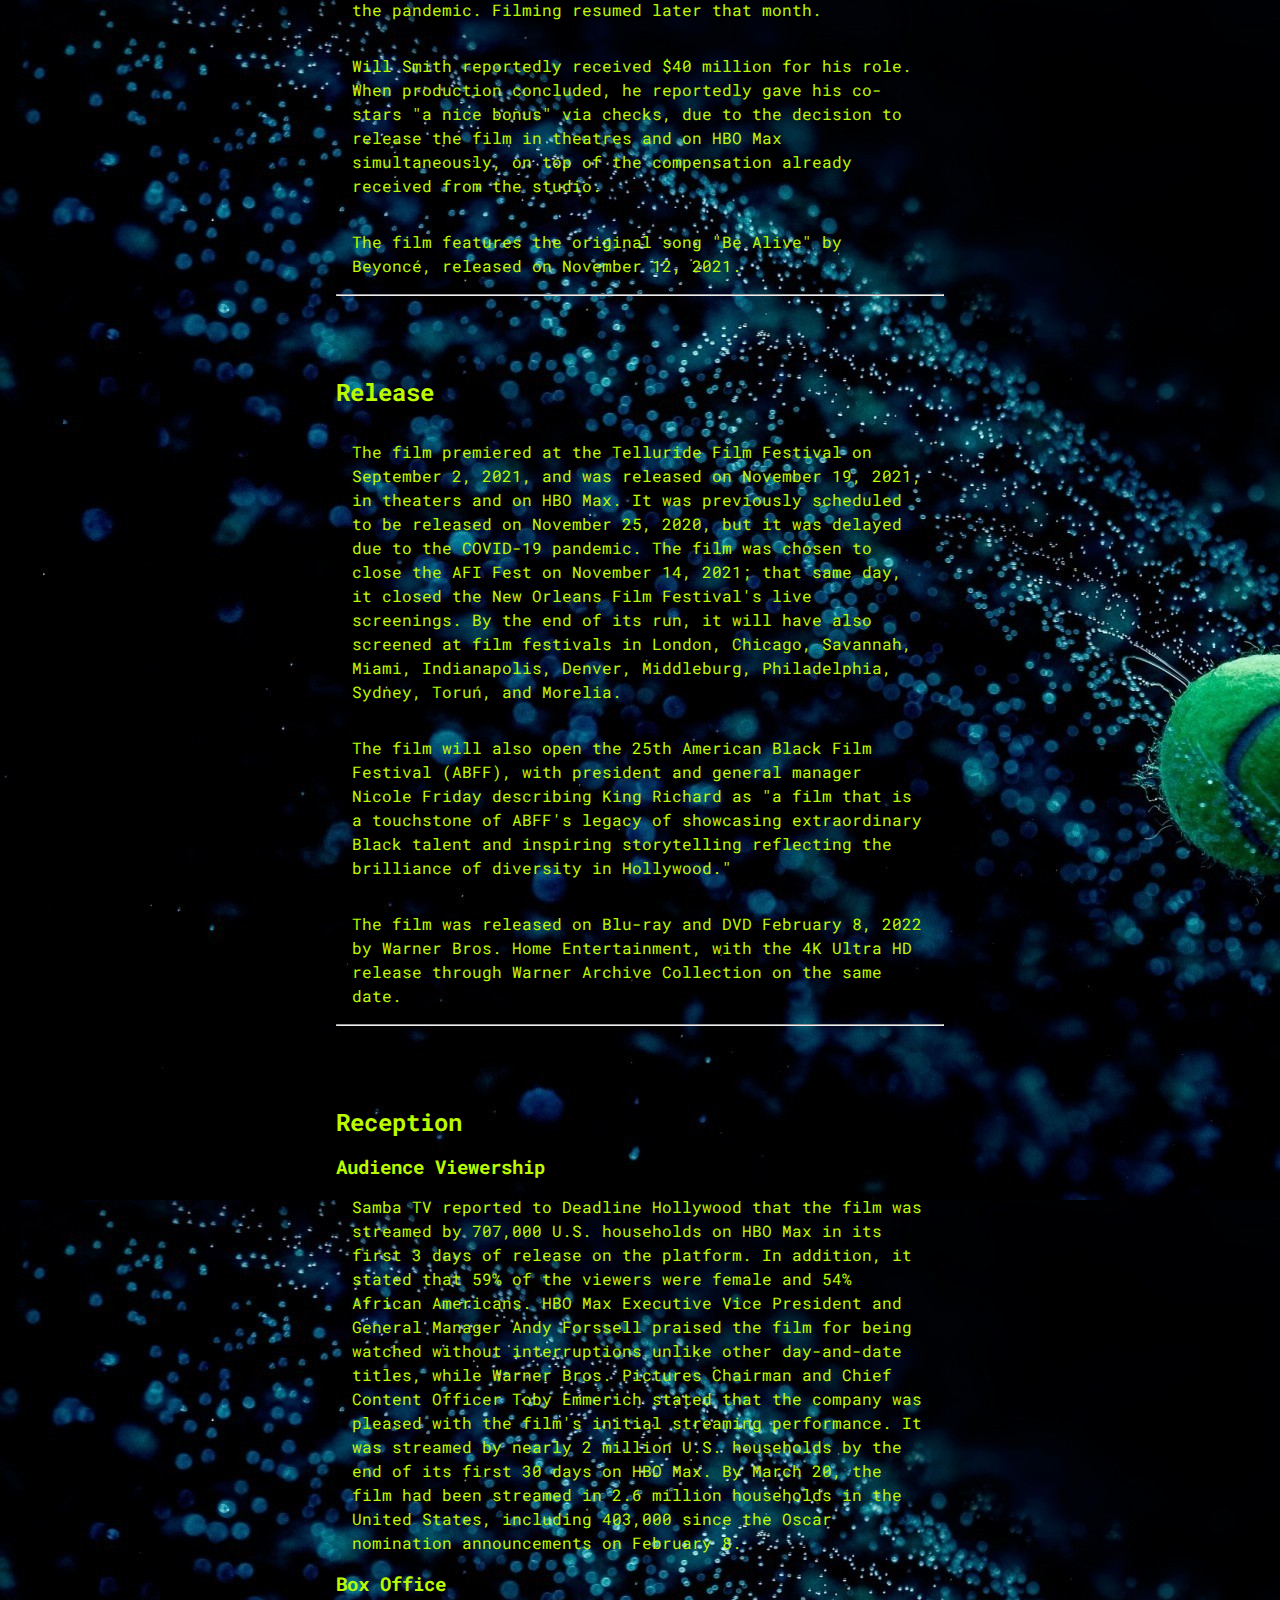
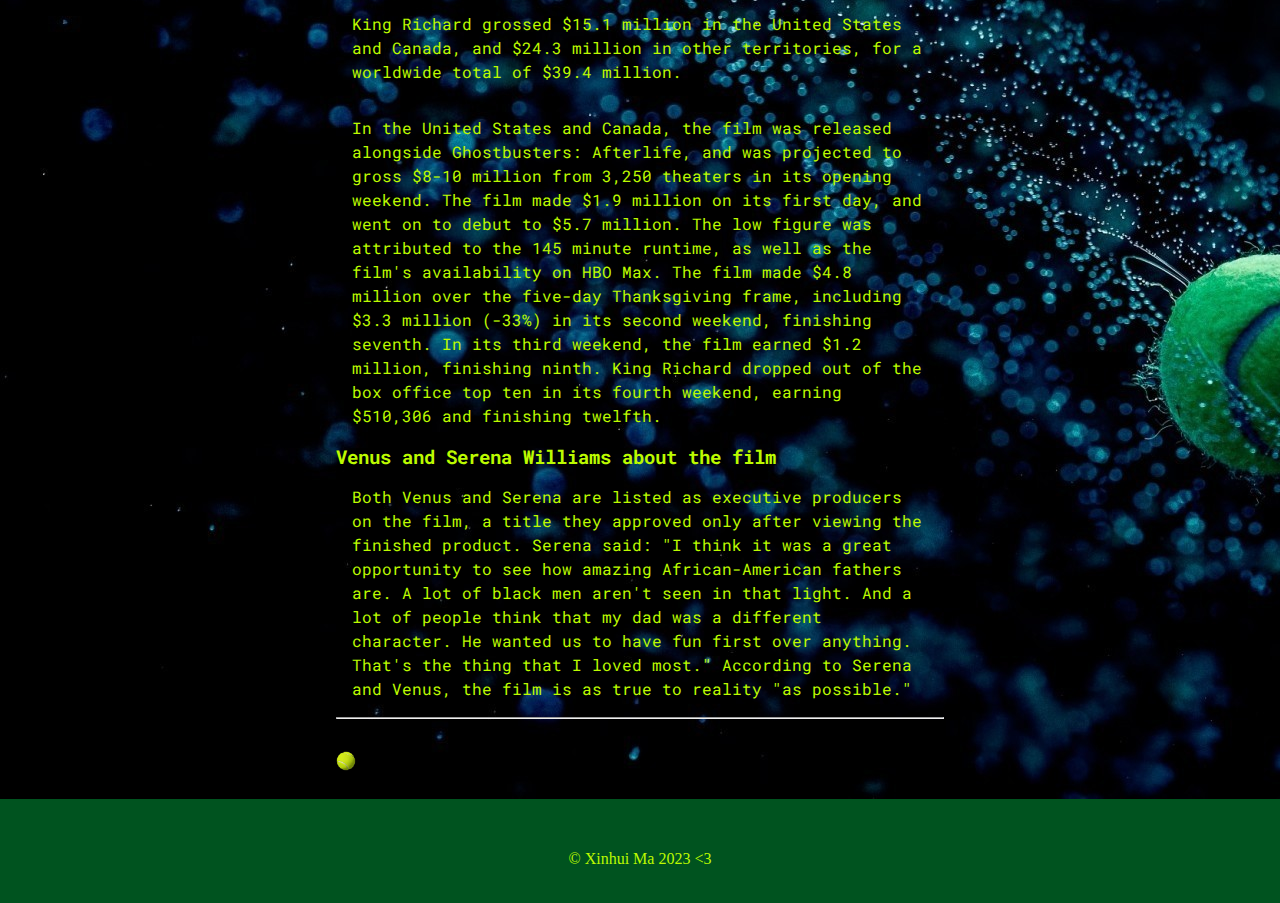
<file: home.html>
<!DOCTYPE html>
<html lang="en">
<head>
    <meta charset="UTF-8">
    <meta http-equiv="X-UA-Compatible" content="IE=edge">
    <meta name="viewport" content="width=device-width, initial-scale=1.0">
    <link rel="stylesheet" href="style.css">

    <script src="jquery-3.6.4.min.js"></script>

    <title>King Richard Fan Page Home</title>
</head>
<body>
    <header>
        <a id="logo" href="home.html">🎾King Richard</a>
        <a id="menu-toggle" href="#">
          <span class="patty"></span>
          <span class="patty"></span>
          <span class="patty"></span>
        </a>
        
        <nav id="menu">
          <div class="menu-flex-wrapper">
            <a href="#Genera">Genera</a>
            <a href="#Plot">Plot</a>
            <a href="#Cast">Cast</a>
            <a href="#Production">Production</a>
            <a href="#Release">Release</a>
            <a href="#Reception">Reception</a>
          </div>
        </nav>
    </header>

    <main>
        <h1>Welcome to The Film: "King Richard" Fan Page</h1>
        <p class="byline"><b>Author:</b> Xinhui Ma</p>
        
        <a id="pagelink" href="second_page/index.html"><strong>Go to Characters' Details Page</strong></a>

        <section>
            <h2 id="Genera">Genera</h2>
            <p>King Richard is a 2021 American biographical sports drama film directed by Reinaldo Marcus Green and written by Zach Baylin. The film stars Will Smith as Richard Williams, the father and coach of famed tennis players Venus and Serena Williams (both of whom served as executive producers on the film), with Aunjanue Ellis, Saniyya Sidney, Demi Singleton, Tony Goldwyn, and Jon Bernthal in supporting roles.</p>
            <p>It premiered at the 48th Telluride Film Festival on September 2, 2021, and was theatrically released on November 19, 2021, by Warner Bros. Pictures and on the HBO Max streaming service. It grossed $39 million against a budget of $50 million, and received positive reviews from critics, with praise for the screenplay and the performances of Smith, Ellis, and Sidney.</p>
            <p>It was named one of the ten best films of the year by both the American Film Institute and the National Board of Review. It earned six nominations at the 94th Academy Awards, including Best Picture, and won Best Actor for Smith.</p>
        </section>

        <hr>

        <section>
            <h2 id="Plot">Plot</h2>
            <p>Richard Williams lives in Compton, California, with his wife Brandy, his three step-daughters, and his two daughters, Venus and Serena. Richard aspires to turn Venus and Serena into professional tennis players; he has prepared a plan for success since before they were born. Richard and Brandy coach Venus and Serena on a daily basis, while also working as a security guard and a nurse, respectively. Richard works tirelessly to find a professional coach for the girls, creating brochures and videotapes to advertise their skills, but has not had success.</p>
            <p>One day, Richard takes the girls to see coach Paul Cohen, who is in the middle of practicing with John McEnroe and Pete Sampras. Despite his initial reservations, he agrees to watch the girls practice, and is impressed. However, the Williamses cannot afford professional coaching, and Paul refuses to coach both girls for free; he selects Venus to receive his coaching, while Serena continues to practice with Brandy. Paul encourages Venus to participate in juniors tournaments. She quickly finds success, but Richard stresses to Venus and her sisters that they should remain humble despite their success. At one of Venus's tournaments, Serena also signs up to play, unbeknownst to Richard. As both girls continue to succeed, the family are treated as outsiders among the predominantly white, upper-class competition. Richard meets with high-profile agents, but, fearing that his daughters will be taken advantage of, pulls them out of the junior circuit entirely. Paul warns him that his decision will destroy the girls' chances to turn pro, but Richard stands firm, firing Paul as a coach.</p>
            <p>Coach Rick Macci travels to California to see the girls play. Impressed, he takes the girls on, and the family relocates to Florida to train at his facility. Richard surprises Rick by reiterating that the girls will not play juniors, instead training and attending school like normal little girls. In the ensuing three years, questions arise from the media and from Rick about Richard's strategy with the girls and his desire for media exposure. Venus tells Rick that she wants to turn pro. Richard reluctantly agrees, but later reneges, worrying that she will suffer a similar fate to Rick's pupil Jennifer Capriati, who is allegedly suffering from burnout and has been arrested for drug possession. The decision strains Richard's relationships with Venus, Brandy, and Rick. After an argument with Brandy, he reconciles with Venus, agreeing to let her play in the upcoming Bank of the West Classic in Oakland, California. Before the tournament, the family meets with a Nike executive, who offers them a major sponsorship deal worth 3 million dollars. Rick urges them to accept, but the family collectively agrees to decline, believing that once Venus begins to play she will attract more lucrative offers.</p>
            <p>Venus initially struggles in her first professional match against Shaun Stafford, but eventually triumphs. She comes in as a heavy underdog in her next match against top-seeded Arantxa Sánchez Vicario. Venus takes the first set and leads in the second before Vicario takes an extended bathroom break, an apparent act of gamesmanship. Sánchez Vicario recovers to win the second set and the match. Richard and Brandy comfort a dejected Venus, telling her to be proud. As the family leaves the stadium, a large crowd of supporters is waiting to cheer her on, and Rick tells Richard that several major shoe companies are anxious to meet with Venus.</p>
            <p>An epilogue reveals that nine months later, at the age of 15 Venus would sign a contract with Reebok for $12 million (equivalent to $22,000,000 in 2021). She would go on to win Wimbledon five times and become the first African American woman to be ranked number one in the world during the Open Era. Serena, who joined Venus as a professional two years later, would become a 23-time Grand Slam champion and considered by many to be the greatest female player in tennis history.</p>
        </section>

        <hr>

        <section>
            <h2 id="Cast">Cast</h2>
            <ul class="castlist">
                <li>Will Smith as Richard Williams</li>
                <li>Aunjanue Ellis as Oracene "Brandy" Price</li>
                <li>Saniyya Sidney as Venus Williams</li>
                <li>Demi Singleton as Serena Williams</li>
                <li>Jon Bernthal as Rick Macci</li>
                <li>Tony Goldwyn as Paul Cohen</li>
                <li>Mikayla LaShae Bartholomew as Tunde Price</li>
                <li>Danielle Lawson as Isha Price</li>
                <li>Layla Crawford as Lyndrea Price</li>
                <li>Erika Ringor as Mrs. Strickland</li>
                <li>Dylan McDermott as George MacArthur</li>
                <li>Andy Bean as Laird Stabler</li>
                <li>Kevin Dunn as Vic Braden</li>
                <li>Craig Tate as Bells (Homeboy #1)</li>
                <li>Josiah Cross as TD (Homeboy #2)</li>
                <li>Calvin Clausell Jr. as Homeboy #3</li>
                <li>Vaughn W. Hebron as Homeboy #4</li>
                <li>Christopher Wallinger as John McEnroe</li>
                <li>Chase Del Rey as Pete Sampras</li>
                <li>Judith Chapman as Nancy Reagan</li>
                <li>Jessica Wacnik as Jennifer Capriati</li>
                <li>Katrina Begin as Anne (Women's Tennis Association CEO)</li>
                <li>Kaitlyn Christian as Shaun Stafford</li>
                <li>Marcela Zacarías as Arantxa Sánchez Vicario</li>
                <li>Rich Sommer as Patrick Dougherty</li>
                <li>Erin Cummings as Social Worker</li>
            </ul>
        </section>

        <hr>
        
        <section>
            <h2 id="Production">Production</h2>
            <p>The project was announced in March 2019 with Will Smith set to play Williams, from Zach Baylin's screenplay. Warner Bros. was the successful bidder for the film. Reinaldo Marcus Green signed as director in June.</p>
            <p>In January 2020, Demi Singleton and Saniyya Sidney were cast as Serena and Venus, and Aunjanue Ellis as their mother Oracene Price. Jon Bernthal also entered negotiations to play Rick Macci. In February, Liev Schreiber and Susie Abromeit (uncredited in the final film) joined the cast; and in March, Dylan McDermott, Katrina Begin and Judith Chapman.</p>
            <p>Principal photography began in January 2020 in Los Angeles. According to the California Film Commission, the production spent $35.6 million in the state, with $7.5 million returned in tax credits. In March 2020, filming was halted due to the COVID-19 pandemic. In October 2020, Tony Goldwyn joined the cast, replacing Schreiber, who dropped out due to a scheduling conflict as a result of the pandemic. Filming resumed later that month.</p>
            <p>Will Smith reportedly received $40 million for his role. When production concluded, he reportedly gave his co-stars "a nice bonus" via checks, due to the decision to release the film in theatres and on HBO Max simultaneously, on top of the compensation already received from the studio.</p>
            <p>The film features the original song "Be Alive" by Beyoncé, released on November 12, 2021.</p>
        </section>
        
        <hr>

        <section>
            <h2 id="Release">Release</h2>
            <p>The film premiered at the Telluride Film Festival on September 2, 2021, and was released on November 19, 2021, in theaters and on HBO Max. It was previously scheduled to be released on November 25, 2020, but it was delayed due to the COVID-19 pandemic. The film was chosen to close the AFI Fest on November 14, 2021; that same day, it closed the New Orleans Film Festival's live screenings. By the end of its run, it will have also screened at film festivals in London, Chicago, Savannah, Miami, Indianapolis, Denver, Middleburg, Philadelphia, Sydney, Toruń, and Morelia.</p>
            <p>The film will also open the 25th American Black Film Festival (ABFF), with president and general manager Nicole Friday describing King Richard as "a film that is a touchstone of ABFF's legacy of showcasing extraordinary Black talent and inspiring storytelling reflecting the brilliance of diversity in Hollywood."</p>
            <p>The film was released on Blu-ray and DVD February 8, 2022 by Warner Bros. Home Entertainment, with the 4K Ultra HD release through Warner Archive Collection on the same date.</p>
        </section>

        <hr>

        <section>
            <h2 id="Reception">Reception</h2>
            <h3>Audience Viewership</h3>
            <p>Samba TV reported to Deadline Hollywood that the film was streamed by 707,000 U.S. households on HBO Max in its first 3 days of release on the platform. In addition, it stated that 59% of the viewers were female and 54% African Americans. HBO Max Executive Vice President and General Manager Andy Forssell praised the film for being watched without interruptions unlike other day-and-date titles, while Warner Bros. Pictures Chairman and Chief Content Officer Toby Emmerich stated that the company was pleased with the film's initial streaming performance. It was streamed by nearly 2 million U.S. households by the end of its first 30 days on HBO Max. By March 20, the film had been streamed in 2.6 million households in the United States, including 403,000 since the Oscar nomination announcements on February 8.</p>
            <h3>Box Office</h3>
            <p>King Richard grossed $15.1 million in the United States and Canada, and $24.3 million in other territories, for a worldwide total of $39.4 million.</p>
            <p>In the United States and Canada, the film was released alongside Ghostbusters: Afterlife, and was projected to gross $8-10 million from 3,250 theaters in its opening weekend. The film made $1.9 million on its first day, and went on to debut to $5.7 million. The low figure was attributed to the 145 minute runtime, as well as the film's availability on HBO Max. The film made $4.8 million over the five-day Thanksgiving frame, including $3.3 million (-33%) in its second weekend, finishing seventh. In its third weekend, the film earned $1.2 million, finishing ninth. King Richard dropped out of the box office top ten in its fourth weekend, earning $510,306 and finishing twelfth.</p>
            <h3>Venus and Serena Williams about the film</h3>
            <p>Both Venus and Serena are listed as executive producers on the film, a title they approved only after viewing the finished product. Serena said: "I think it was a great opportunity to see how amazing African-American fathers are. A lot of black men aren't seen in that light. And a lot of people think that my dad was a different character. He wanted us to have fun first over anything. That's the thing that I loved most." According to Serena and Venus, the film is as true to reality "as possible."</p>
        </section>

        <hr>

        <img id="ball" src="images/ball2.png" alt="tennisball">
    </main>

    <footer>
        
        <p>&copy; Xinhui Ma 2023 &lt;3</p>
    </footer>
    
    <a href="#TOP" class="back-to-top">&uarr;</a>

    <script src="main.js"></script>
</body>
</html>
</file>
<file: style.css>
@import url('https://fonts.googleapis.com/css2?family=Bruno+Ace+SC&display=swap');
@import url('https://fonts.googleapis.com/css2?family=Roboto+Mono&display=swap');

* {
    margin: 0;
    padding: 0;
    box-sizing: border-box;
}

html {
    scroll-behavior: smooth;
}

body {
    background-image: url(images/dark.jpg);
    color: #bcfa00;
}

/* MENU STUFF */

@media (max-width: 43.75rem) {
  
    #menu-toggle {
      display: flex;
      flex-direction: column;
      gap: .25rem;
      background-color: #00531f;
      padding: .25rem;
      position: relative;
      z-index: 999;
    }
    
    #menu {
      display: none;
      position: fixed;
      left: 0;
      top: 0;
      right: 0;
      bottom: 0;
      text-align: center;
      background-color: #33dd3388;
    }
    
    .menu-flex-wrapper {
      flex-direction: column;
      gap: 0;
      height: 100%;
      justify-content: space-between;
    }
    
    #menu a {
      background-color: #00531f;
      width: 100%;
      height: 100%;
      justify-content: center;
      align-items: center;
      display: flex;  
      border-top: 3px solid rgb(204, 250, 0);
    }
    
    #menu a:last-child {
      border-bottom: 3px solid rgb(204, 250, 0);
    }
    
    #menu a:hover {
      background-color: rgba(249, 232, 0, 0.811);
    }
    
    .patty {
      background-color: #bcfa00;
      width: 2rem;
      height: .25rem;
    }
    
    #menu-toggle:hover {
        cursor: pointer;
    }

    #menu-toggle:hover .patty {
      background-color: #bcfa00;
    }  
  }

header, footer {
    background-color: #00531f;
    padding: 1rem;
    color: #bcfa00;
}

header {
    display: flex;
    justify-content: space-between;
    align-items: last baseline;
    position: fixed;
    top: 0;
    left: 0;
    width: 100%;
    z-index: 999;
}
  
footer {
    padding-top: 2rem;
    text-align: center;
}

header a {
    color: #bcfa00;
    text-decoration: none;
}

.menu-flex-wrapper {
    display: flex;
    gap: 0.8rem;
}

header a:hover {
    color: salmon;
}
  
#logo {
    font-size: 2rem;
}

main {
    margin: 4rem auto;
    max-width: 40rem;
    padding: 1rem;
    position: relative;
    font-family: 'Roboto Mono', monospace;
}

h1 {
    margin-top: 2rem;
    color: #bcfa00;
    text-align: center;
    font-family: 'Bruno Ace SC', cursive;
}

.byline {
    font-size: 1.2rem;
}

#pagelink {
    color:#bcfa00;
}

.slide {
    transition: all .3s;
}

.slidep:hover .slide {
    transform: translateX(10%);
    color: salmon;
  }

/* Bouncing tennis ball img */

#ball {
    position: absolute;
    margin-top: 2rem;
    width: 20px;
    height: 20px;
    animation: move-n-grow 2s forwards infinite;
}
@keyframes move-n-grow {
    0% {
        left: 0; 
        transform: translate(80%, -100%);
    }

    25% {
        left: 50%;
        transform: translate(0, 100%) rotate(360deg);
    }

    50% {
        left: 100%;
        transform: translate(-180%, -100%);
    }
    
    75% {
        left: 50%;
        transform: translate(0, 100%) rotate(-360deg);
    }

    100% {
        left: 0;
        transform: translate(80%, -100%);
    }
}



h2 {
    padding: 1rem 0;
    padding-top: 5rem;
}

p {
    padding: 1rem;
    line-height: 1.5;
}

ul {
    padding: 1rem;
}

.castlist {
    display: grid;
    grid-template-columns: 1fr 1fr;
    gap: 2rem;
}

@media (max-width: 700px) {

    .castlist {
        grid-template-columns: 1fr;
    }

}




.back-to-top {
    text-decoration: none;
    padding: 1em;
    background-color: rgba(178, 170, 170, 0.667);
    border-radius: 0.5em;
    font-weight: bold;
    line-height: 0.5;
    font-family: "Quicksand", sans-serif;
    font-size: 1rem;
    color: white;
    position: fixed;
    right: 0.625em;
    bottom: 0.625em;
}
</file>
<file: second_page/style.css>
@import url('https://fonts.googleapis.com/css2?family=Bruno+Ace+SC&display=swap');
@import url('https://fonts.googleapis.com/css2?family=Roboto+Mono&display=swap');

* {
    margin: 0;
    padding: 0;
    box-sizing: border-box;
}

html {
    scroll-behavior: smooth;
}

body {
    background-image: url(../images/dark.jpg);
    color: #bcfa00;
}

/* MENU STUFF */

@media (max-width: 43.75rem) {
  
    #menu-toggle {
      display: flex;
      flex-direction: column;
      gap: .25rem;
      background-color: #00531f;
      padding: .25rem;
      position: relative;
      z-index: 999;
    }
    
    #menu {
      display: none;
      position: fixed;
      left: 0;
      top: 0;
      right: 0;
      bottom: 0;
      text-align: center;
      background-color: #33dd3388;
    }
    
    .menu-flex-wrapper {
      flex-direction: column;
      gap: 0;
      height: 100%;
      justify-content: space-between;
    }
    
    #menu a {
      background-color: #00531f;
      width: 100%;
      height: 100%;
      display: flex;
      justify-content: center;
      align-items: center;
      border-top: 3px solid rgb(204, 250, 0);
    }
    
    #menu a:last-child {
      border-bottom: 3px solid rgb(204, 250, 0);
    }
    
    #menu a:hover {
      background-color: rgba(249, 232, 0, 0.811);
    }
    
    .patty {
      background-color: #bcfa00;
      width: 2rem;
      height: .25rem;
    }
    
        #menu-toggle:hover {
        cursor: pointer;
    }

    #menu-toggle:hover .patty {
      background-color: #bcfa00;
    }  
  }

header, footer {
    background-color: #00531f;
    padding: 1rem;
    color: #bcfa00;
}

header {
    display: flex;
    justify-content: space-between;
    align-items: last baseline;
    position: fixed;
    top: 0;
    left: 0;
    width: 100%;
    z-index: 999;
}
  
footer {
    padding-top: 2rem;
    text-align: center;
}

header a {
    color: #bcfa00;
    text-decoration: none;
}

.menu-flex-wrapper {
    display: flex;
    gap: 1rem;
}

header a:hover {
    color: salmon;
}
  
#logo {
    font-size: 2rem;
}

main {
    margin: 4rem auto;
    max-width: 40rem;
    padding: 1rem;
    position: relative;
    font-family: 'Roboto Mono', monospace;
}

h1 {
    margin-top: 2rem;
    font-family: 'Bruno Ace SC', cursive;
}

.byline {
    font-size: 1.2rem;
}

.gallery {
  display: grid;
  grid-template-columns: 1fr 1fr;
  gap: .5rem;
}

@media (max-width: 700px) {

  .gallery {
      grid-template-columns: 1fr;
  }

}

img {
  width: 100%;
  height: 20rem;
  object-fit: cover;
}

.slide {
  transition: all .3s;
}

.slidep:hover .slide {
  transform: translateX(10%);
  color: salmon;
}

/* Bouncing tennis ball img */

#ball {
  position: absolute;
  margin-top: 2rem;
  width: 20px;
  height: 20px;
  animation: move-n-grow 2s forwards infinite;
}
@keyframes move-n-grow {
  0% {
      left: 0; 
      transform: translate(80%, -100%);
  }

  25% {
      left: 50%;
      transform: translate(0, 100%) rotate(360deg);
  }

  50% {
      left: 100%;
      transform: translate(-180%, -100%);
  }
  
  75% {
      left: 50%;
      transform: translate(0, 100%) rotate(-360deg);
  }

  100% {
      left: 0;
      transform: translate(80%, -100%);
  }
}

h2 {
    padding: 1rem 0;
    padding-top: 5rem;
}

p {
    padding: 1rem;
    line-height: 1.5;
}

.back-to-top {
  text-decoration: none;
  padding: 1em;
  background-color: rgba(178, 170, 170, 0.667);
  border-radius: 0.5em;
  font-weight: bold;
  line-height: 0.5;
  font-family: "Quicksand", sans-serif;
  font-size: 1rem;
  color: white;
  position: fixed;
  right: 0.625em;
  bottom: 0.625em;
}
</file>
